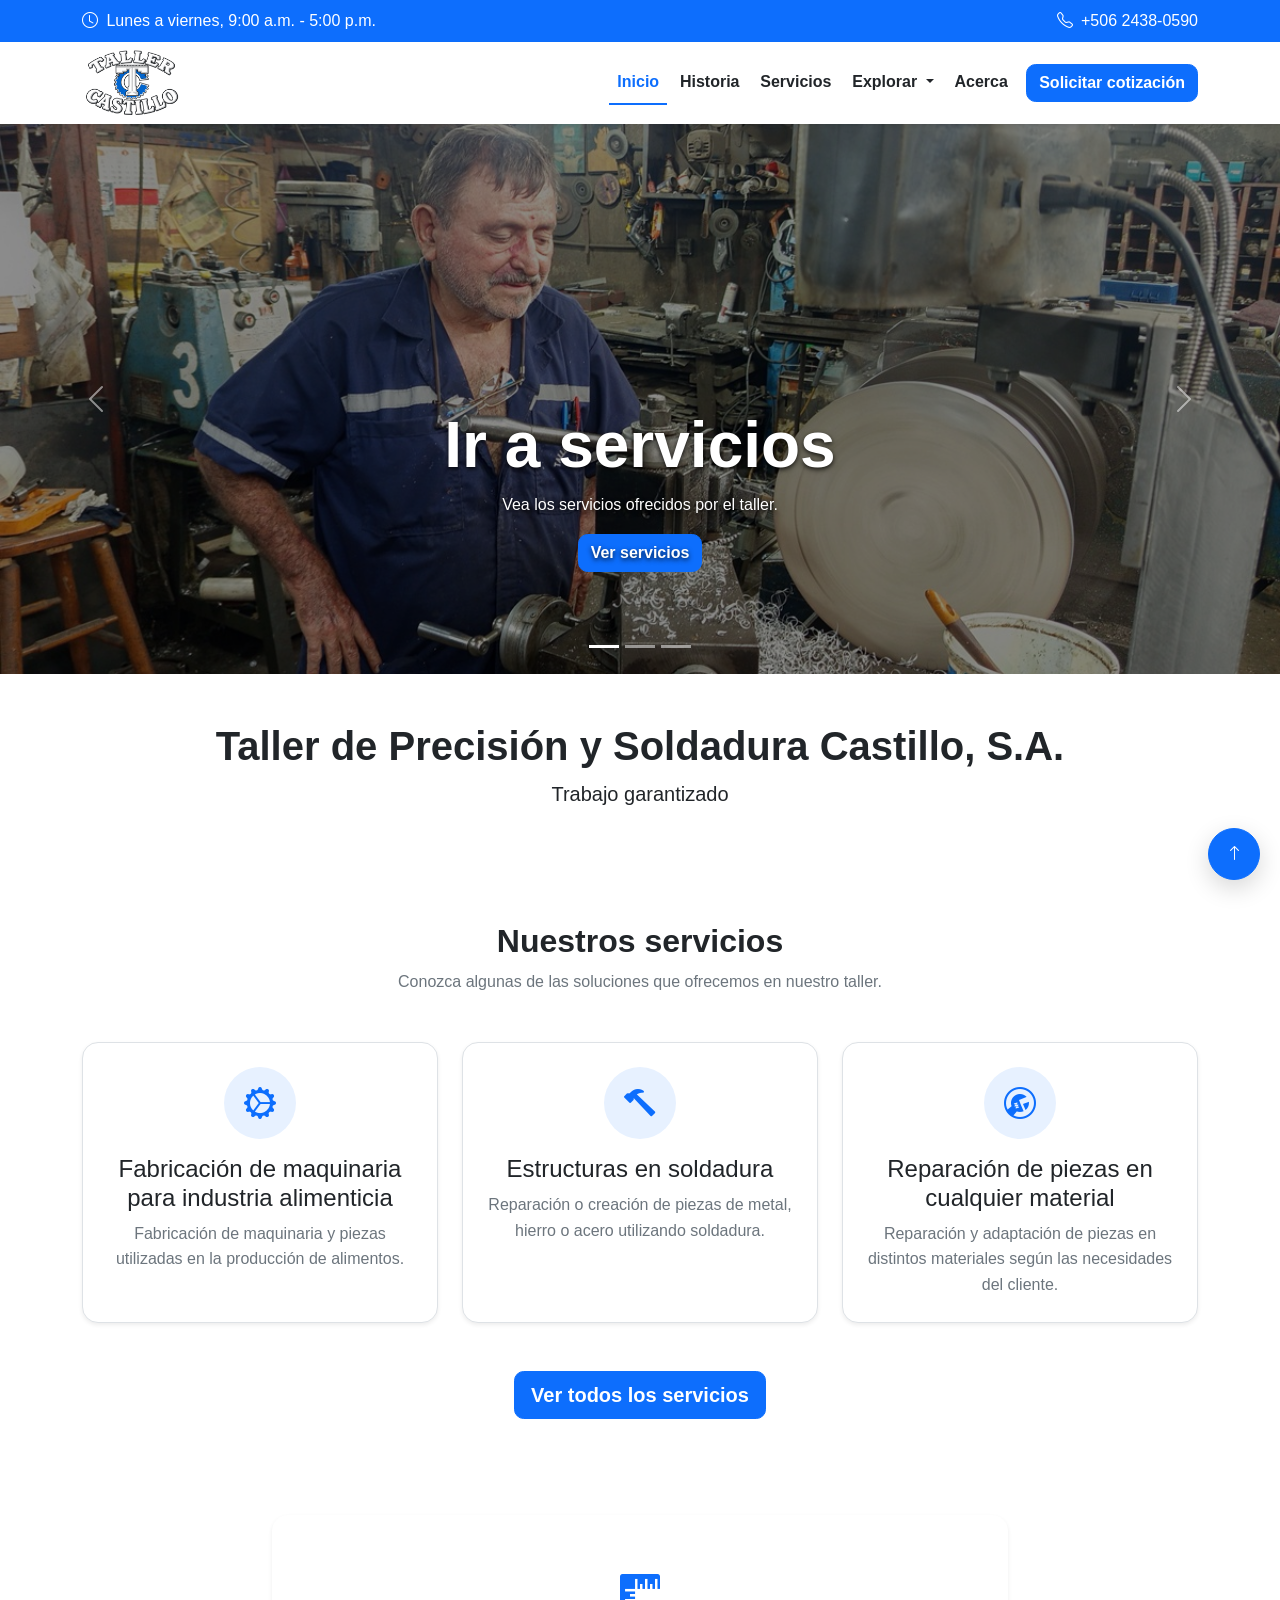
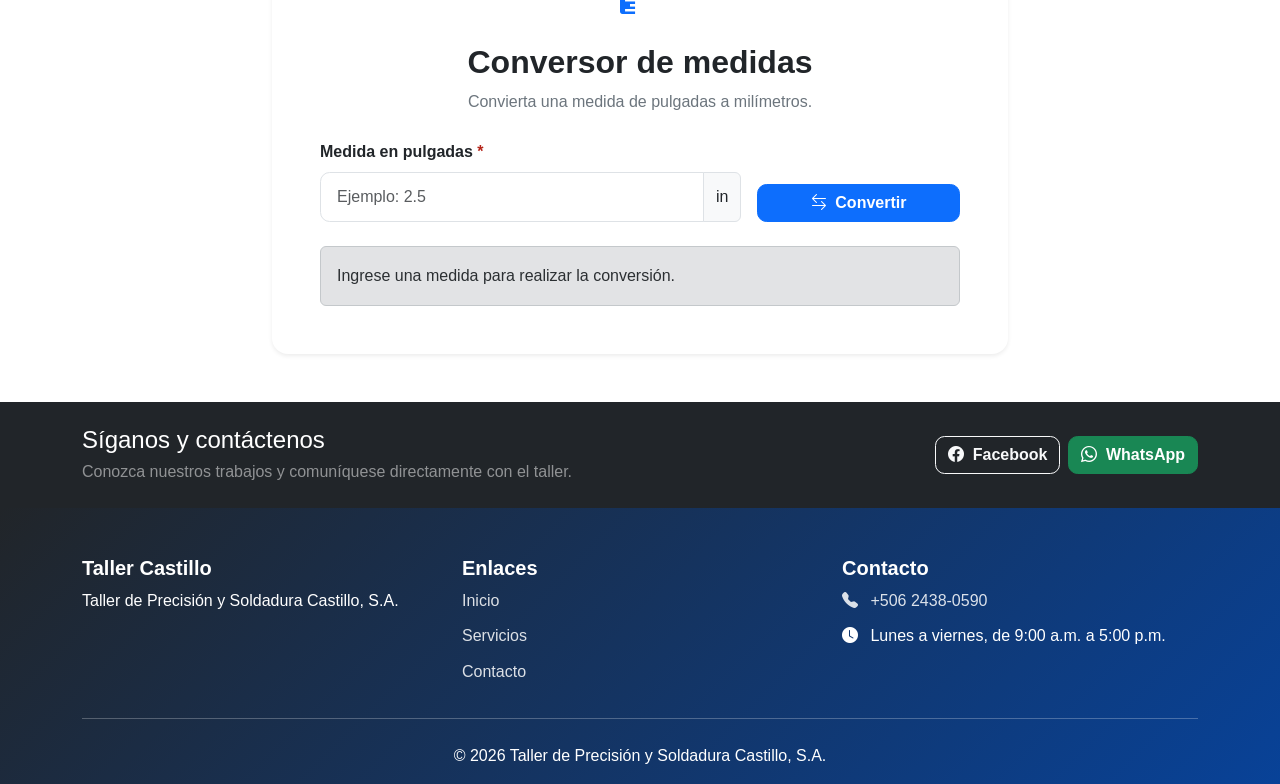
<file: index.html>
<!doctype html>
<html lang="es">

<head>
    <meta charset="UTF-8">

    <meta name="viewport" content="width=device-width, initial-scale=1.0">

    <meta name="description" content="Inicio del sitio web">

    <title>Inicio - Taller de Precisión y Soldadura Castillo, S.A.</title>

    <link href="https://cdn.jsdelivr.net/npm/bootstrap@5.3.8/dist/css/bootstrap.min.css" rel="stylesheet"
        integrity="sha384-sRIl4kxILFvY47J16cr9ZwB07vP4J8+LH7qKQnuqkuIAvNWLzeN8tE5YBujZqJLB" crossorigin="anonymous">

    <link href="https://cdn.jsdelivr.net/npm/bootstrap-icons@1.13.1/font/bootstrap-icons.min.css" rel="stylesheet">

    <link href="css/estilos.css" rel="stylesheet">
</head>

<body>

    <div class="bg-primary text-white py-2">
        <div class="container">
            <div class="d-flex flex-column flex-sm-row
                    justify-content-between align-items-sm-center gap-1">

                <span>
                    <i class="bi bi-clock me-1" aria-hidden="true"></i>

                    Lunes a viernes, 9:00 a.m. - 5:00 p.m.
                </span>

                <a href="tel:+50624380590" class="text-white text-decoration-none">

                    <i class="bi bi-telephone me-1" aria-hidden="true"></i>

                    +506 2438-0590
                </a>

            </div>
        </div>
    </div>

    <header class="sticky-top">

        <nav class="navbar navbar-expand-lg bg-white shadow-sm" aria-label="Navegación principal">

            <div class="container">

                <a class="navbar-brand py-0" href="index.html"
                    aria-label="Ir al inicio del Taller de Precisión y Soldadura Castillo, S.A.">

                    <img src="imagenes/logo-taller.png" alt="Taller de Precisión y Soldadura Castillo, S.A."
                        class="logo-taller">
                </a>

                <button class="navbar-toggler" type="button" data-bs-toggle="collapse" data-bs-target="#navbarPrincipal"
                    aria-controls="navbarPrincipal" aria-expanded="false" aria-label="Abrir menú de navegación">

                    <span class="navbar-toggler-icon"></span>
                </button>

                <div class="collapse navbar-collapse" id="navbarPrincipal">

                    <ul class="navbar-nav ms-auto align-items-lg-center">

                        <li class="nav-item">
                            <a class="nav-link active" href="index.html" aria-current="page">
                                Inicio
                            </a>
                        </li>

                        <li class="nav-item">
                            <a class="nav-link" href="historia.html">
                                Historia
                            </a>
                        </li>

                        <li class="nav-item">
                            <a class="nav-link" href="servicios.html">
                                Servicios
                            </a>
                        </li>

                        <li class="nav-item dropdown">

                            <a class="nav-link dropdown-toggle" href="#" role="button" data-bs-toggle="dropdown"
                                aria-expanded="false">
                                Explorar
                            </a>

                            <ul class="dropdown-menu">

                                <li>
                                    <a class="dropdown-item" href="galeria.html">
                                        Galería
                                    </a>
                                </li>

                                <li>
                                    <a class="dropdown-item" href="multimedia.html">
                                        Multimedia
                                    </a>
                                </li>

                                <li>
                                    <a class="dropdown-item" href="ubicacion.html">
                                        Ubicación
                                    </a>
                                </li>

                                <li>
                                    <hr class="dropdown-divider">
                                </li>

                                <li>
                                    <a class="dropdown-item" href="autor.html">
                                        Autor
                                    </a>
                                </li>

                            </ul>
                        </li>

                        <li class="nav-item">
                            <a class="nav-link" href="acerca.html">
                                Acerca
                            </a>
                        </li>

                        <li class="nav-item ms-lg-2 mt-2 mt-lg-0">
                            <a class="btn btn-primary" href="contacto.html">
                                Solicitar cotización
                            </a>
                        </li>
                    </ul>
                </div>
            </div>
        </nav>
    </header>



    <main>
        <section id="carruselPrincipal" class="carousel slide carousel-fade"
            aria-label="Servicios destacados del taller">
            <div class="carousel-indicators">
                <button type="button" data-bs-target="#carruselPrincipal" data-bs-slide-to="0" class="active"
                    aria-current="true" aria-label="Mostrar diapositiva 1"></button>

                <button type="button" data-bs-target="#carruselPrincipal" data-bs-slide-to="1"
                    aria-label="Mostrar diapositiva 2"></button>

                <button type="button" data-bs-target="#carruselPrincipal" data-bs-slide-to="2"
                    aria-label="Mostrar diapositiva 3"></button>
            </div>

            <div class="carousel-inner">
                <div class="carousel-item active">
                    <img src="imagenes/Carrusel1.jpg" class="d-block w-100 imagen-carrusel" alt="Trabajo en tornos">

                    <div class="carousel-caption d-block">
                        <h2>Ir a servicios</h2>
                        <p>
                            Vea los servicios ofrecidos por el taller.
                        </p>

                        <a href="servicios.html" class="btn btn-primary">
                            Ver servicios
                        </a>
                    </div>
                </div>

                <div class="carousel-item">
                    <img src="imagenes/Carrusel3.jpg" class="d-block w-100 imagen-carrusel" alt="Soldadura">

                    <div class="carousel-caption d-block">
                        <h2>Ir a galeria</h2>
                        <p>
                            Vea algunos ejemplos de los trabajos realizados por el taller.
                        </p>

                        <a href="galeria.html" class="btn btn-primary">
                            Ver trabajos
                        </a>
                    </div>
                </div>

                <div class="carousel-item">
                    <img src="imagenes/Carrusel2.jpg" class="d-block w-100 imagen-carrusel" alt="Trabajo en torno">

                    <div class="carousel-caption d-block">
                        <h2>Ir a cotización</h2>
                        <p>
                            Contactese con nosotros si requiere algun trabajo.
                        </p>

                        <a href="contacto.html" class="btn btn-primary">
                            Solicitar cotización
                        </a>
                    </div>
                </div>
            </div>

            <button class="carousel-control-prev" type="button" data-bs-target="#carruselPrincipal"
                data-bs-slide="prev">
                <span class="carousel-control-prev-icon" aria-hidden="true"></span>

                <span class="visually-hidden">Anterior</span>
            </button>

            <button class="carousel-control-next" type="button" data-bs-target="#carruselPrincipal"
                data-bs-slide="next">
                <span class="carousel-control-next-icon" aria-hidden="true"></span>

                <span class="visually-hidden">Siguiente</span>
            </button>
        </section>

        <section class="container py-5 text-center">
            <h1>Taller de Precisión y Soldadura Castillo, S.A.</h1>

            <p class="lead">
                Trabajo garantizado
            </p>
        </section>

        <section class="container py-5">
            <div class="text-center mb-5">
                <h2>Nuestros servicios</h2>

                <p class="text-secondary">
                    Conozca algunas de las soluciones que ofrecemos en nuestro taller.
                </p>
            </div>

            <div id="servicios-destacados" class="row g-4" aria-live="polite">

                <div class="col-12 text-center py-5">
                    <div class="spinner-border text-primary" role="status">

                        <span class="visually-hidden">
                            Cargando servicios destacados...
                        </span>
                    </div>

                    <p class="text-secondary mt-3 mb-0">
                        Cargando servicios destacados...
                    </p>
                </div>
            </div>

            <div class="text-center mt-5">
                <a href="servicios.html" class="btn btn-primary btn-lg">
                    Ver todos los servicios
                </a>
            </div>
        </section>

        <section class="py-5" aria-labelledby="titulo-conversor">

            <div class="container">
                <div class="row justify-content-center">
                    <div class="col-12 col-md-10 col-lg-8">
                        <article class="card tarjeta-informativa
                           border-0 shadow-sm">

                            <div class="card-body p-4 p-md-5">
                                <div class="text-center mb-4">
                                    <i class="bi bi-rulers fs-1 text-primary" aria-hidden="true">
                                    </i>

                                    <h2 id="titulo-conversor" class="mt-3">
                                        Conversor de medidas
                                    </h2>

                                    <p class="text-secondary mb-0">
                                        Convierta una medida de pulgadas
                                        a milímetros.
                                    </p>
                                </div>

                                <form id="formulario-conversor" novalidate>

                                    <div class="row g-3 align-items-end">
                                        <div class="col-12 col-md-8">
                                            <label for="valor-pulgadas" class="form-label required-label">
                                                Medida en pulgadas
                                            </label>

                                            <div class="input-group">
                                                <input type="number" id="valor-pulgadas" name="valorPulgadas"
                                                    class="form-control" min="0" step="any" placeholder="Ejemplo: 2.5"
                                                    inputmode="decimal" required>

                                                <span class="input-group-text">
                                                    in
                                                </span>
                                            </div>
                                        </div>

                                        <div class="col-12 col-md-4 d-grid">
                                            <button id="boton-convertir" type="submit" class="btn btn-primary">

                                                <i class="bi bi-arrow-left-right me-1" aria-hidden="true">
                                                </i>

                                                Convertir
                                            </button>
                                        </div>
                                    </div>

                                    <div id="resultado-conversion" class="alert alert-secondary mt-4 mb-0" role="status"
                                        aria-live="polite">

                                        Ingrese una medida para realizar
                                        la conversión.
                                    </div>
                                </form>
                            </div>
                        </article>
                    </div>
                </div>
            </div>
        </section>

        <section class="bg-dark text-white py-4" aria-labelledby="titulo-redes-sociales">
            <div class="container d-flex flex-column flex-lg-row
               justify-content-between align-items-center gap-3">
                <div class="text-center text-lg-start">
                    <h2 id="titulo-redes-sociales" class="h4 mb-1">
                        Síganos y contáctenos
                    </h2>

                    <p class="text-white-50 mb-0">
                        Conozca nuestros trabajos y comuníquese directamente
                        con el taller.
                    </p>
                </div>

                <nav class="d-flex flex-wrap justify-content-center gap-2" aria-label="Redes sociales del taller">
                    <a href="https://www.facebook.com/share/19bYevELuV/" class="btn btn-outline-light" target="_blank"
                        rel="noopener noreferrer" aria-label="Visitar Facebook del Taller Castillo">
                        <i class="bi bi-facebook me-1" aria-hidden="true"></i>

                        Facebook
                    </a>


                    <a href="https://wa.me/50688890590" class="btn btn-success" target="_blank"
                        rel="noopener noreferrer" aria-label="Contactar al Taller Castillo mediante WhatsApp">
                        <i class="bi bi-whatsapp me-1" aria-hidden="true"></i>

                        WhatsApp
                    </a>
                </nav>
            </div>
        </section>

    </main>

    <footer class="pie-pagina text-white pt-5 pb-3">
        <div class="container">
            <div class="row g-4">

                <div class="col-12 col-md-4">
                    <h2 class="h5">Taller Castillo</h2>

                    <p class="mb-0">
                        Taller de Precisión y Soldadura Castillo, S.A.
                    </p>
                </div>

                <div class="col-12 col-md-4">
                    <h2 class="h5">Enlaces</h2>

                    <ul class="list-unstyled lista-footer mb-0">
                        <li><a href="index.html">Inicio</a></li>
                        <li><a href="servicios.html">Servicios</a></li>
                        <li><a href="contacto.html">Contacto</a></li>
                    </ul>
                </div>

                <div class="col-12 col-md-4">
                    <h2 class="h5">Contacto</h2>

                    <ul class="list-unstyled lista-footer mb-0">
                        <li>
                            <a href="tel:+50624380590">
                                <i class="bi bi-telephone-fill me-2"></i>
                                +506 2438-0590
                            </a>
                        </li>

                        <li>
                            <i class="bi bi-clock-fill me-2"></i>
                            Lunes a viernes, de 9:00 a.m. a 5:00 p.m.
                        </li>
                    </ul>
                </div>
            </div>

            <hr class="borde-footer my-4">

            <p class="text-center mb-0">
                &copy;
                <span class="anio-actual">2026</span>
                Taller de Precisión y Soldadura Castillo, S.A.
            </p>
        </div>
    </footer>

    <script src="https://cdn.jsdelivr.net/npm/bootstrap@5.3.8/dist/js/bootstrap.bundle.min.js">
    </script>

    <script src="https://code.jquery.com/jquery-3.7.1.min.js"
        integrity="sha256-/JqT3SQfawRcv/BIHPThkBvs0OEvtFFmqPF/lYI/Cxo=" crossorigin="anonymous">
        </script>

    <script src="js/main.js"></script>

</body>

</html>
</file>
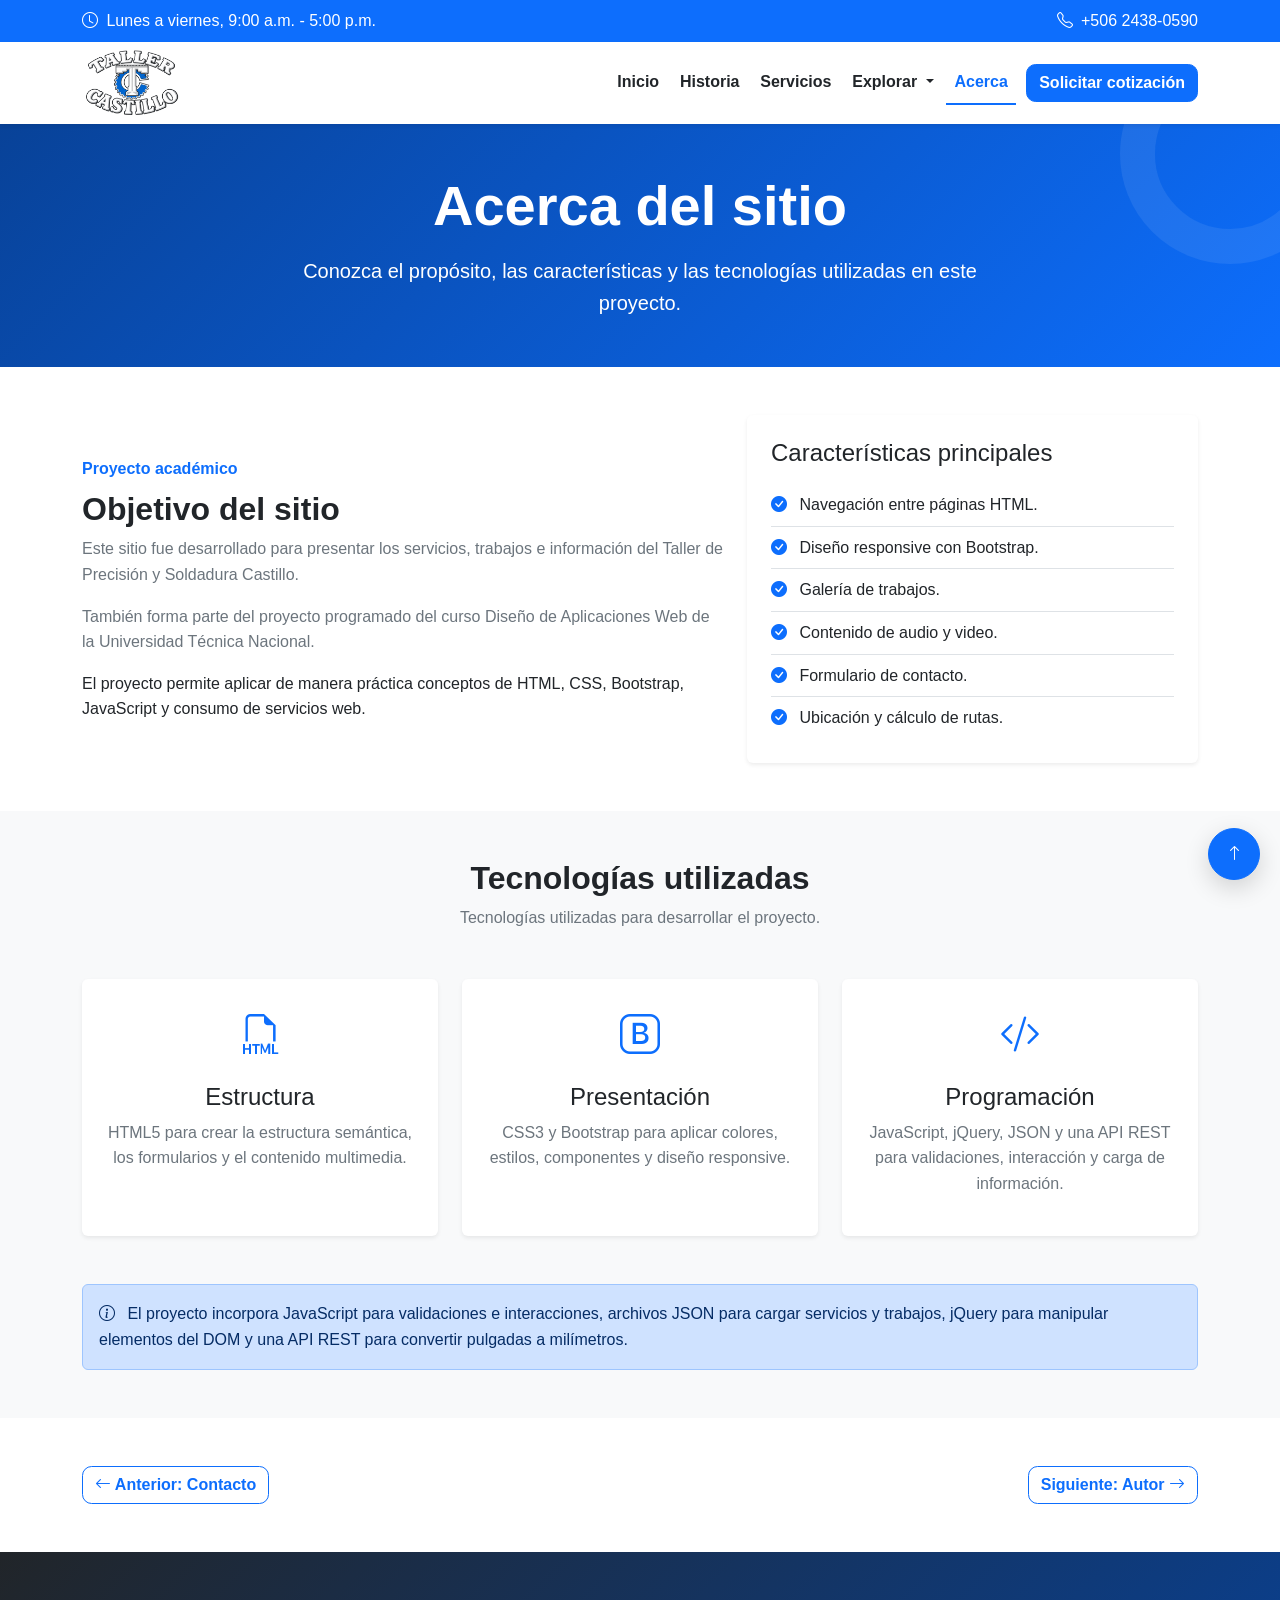
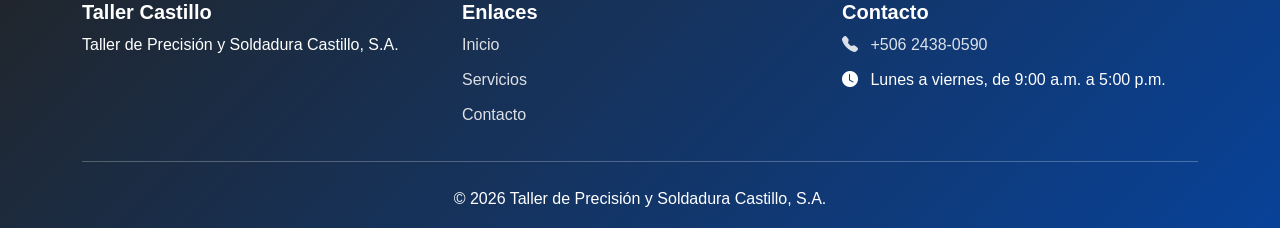
<file: acerca.html>
<!doctype html>
<html lang="es">

<head>
    <meta charset="UTF-8">

    <meta name="viewport" content="width=device-width, initial-scale=1.0">

    <meta name="description" content="Acerca del sitio web">

    <title>Acerca de - Taller de Precisión y Soldadura Castillo, S.A.</title>

    <link href="https://cdn.jsdelivr.net/npm/bootstrap@5.3.8/dist/css/bootstrap.min.css" rel="stylesheet"
        integrity="sha384-sRIl4kxILFvY47J16cr9ZwB07vP4J8+LH7qKQnuqkuIAvNWLzeN8tE5YBujZqJLB" crossorigin="anonymous">

    <link href="https://cdn.jsdelivr.net/npm/bootstrap-icons@1.13.1/font/bootstrap-icons.min.css" rel="stylesheet">

    <link href="css/estilos.css" rel="stylesheet">

</head>

<body>
    <div class="bg-primary text-white py-2">
        <div class="container">
            <div class="d-flex flex-column flex-sm-row
                    justify-content-between align-items-sm-center gap-1">

                <span>
                    <i class="bi bi-clock me-1" aria-hidden="true"></i>

                    Lunes a viernes, 9:00 a.m. - 5:00 p.m.
                </span>

                <a href="tel:+50624380590" class="text-white text-decoration-none">

                    <i class="bi bi-telephone me-1" aria-hidden="true"></i>

                    +506 2438-0590
                </a>

            </div>
        </div>
    </div>



    <header class="sticky-top">

        <nav class="navbar navbar-expand-lg bg-white shadow-sm" aria-label="Navegación principal">

            <div class="container">

                <a class="navbar-brand py-0" href="index.html"
                    aria-label="Ir al inicio del Taller de Precisión y Soldadura Castillo, S.A.">

                    <img src="imagenes/logo-taller.png" alt="Taller de Precisión y Soldadura Castillo, S.A."
                        class="logo-taller">
                </a>

                <button class="navbar-toggler" type="button" data-bs-toggle="collapse" data-bs-target="#navbarPrincipal"
                    aria-controls="navbarPrincipal" aria-expanded="false" aria-label="Abrir menú de navegación">

                    <span class="navbar-toggler-icon"></span>
                </button>

                <div class="collapse navbar-collapse" id="navbarPrincipal">

                    <ul class="navbar-nav ms-auto align-items-lg-center">

                        <li class="nav-item">
                            <a class="nav-link" href="index.html">
                                Inicio
                            </a>
                        </li>

                        <li class="nav-item">
                            <a class="nav-link" href="historia.html">
                                Historia
                            </a>
                        </li>

                        <li class="nav-item">
                            <a class="nav-link" href="servicios.html">
                                Servicios
                            </a>
                        </li>

                        <li class="nav-item dropdown">

                            <a class="nav-link dropdown-toggle" href="#" role="button" data-bs-toggle="dropdown"
                                aria-expanded="false">
                                Explorar
                            </a>

                            <ul class="dropdown-menu">

                                <li>
                                    <a class="dropdown-item" href="galeria.html">
                                        Galería
                                    </a>
                                </li>

                                <li>
                                    <a class="dropdown-item" href="multimedia.html">
                                        Multimedia
                                    </a>
                                </li>

                                <li>
                                    <a class="dropdown-item" href="ubicacion.html">
                                        Ubicación
                                    </a>
                                </li>

                                <li>
                                    <hr class="dropdown-divider">
                                </li>

                                <li>
                                    <a class="dropdown-item" href="autor.html">
                                        Autor
                                    </a>
                                </li>

                            </ul>
                        </li>

                        <li class="nav-item">
                            <a class="nav-link active" href="acerca.html" aria-current="page">
                                Acerca
                            </a>
                        </li>

                        <li class="nav-item ms-lg-2 mt-2 mt-lg-0">
                            <a class="btn btn-primary" href="contacto.html">
                                Solicitar cotización
                            </a>
                        </li>
                    </ul>
                </div>
            </div>
        </nav>
    </header>

    <main>
        <section class="encabezado-pagina text-white py-5">
            <div class="container text-center">
                <h1>Acerca del sitio</h1>

                <p class="lead mb-0">
                    Conozca el propósito, las características y las
                    tecnologías utilizadas en este proyecto.
                </p>
            </div>
        </section>

        <section class="container py-5">
            <div class="row align-items-center g-4">
                <div class="col-12 col-lg-7">
                    <span class="text-primary fw-bold">
                        Proyecto académico
                    </span>

                    <h2 class="mt-2">Objetivo del sitio</h2>

                    <p class="text-secondary">
                        Este sitio fue desarrollado para presentar los servicios,
                        trabajos e información del Taller de Precisión y Soldadura
                        Castillo.
                    </p>

                    <p class="text-secondary">
                        También forma parte del proyecto programado del curso
                        Diseño de Aplicaciones Web de la Universidad Técnica
                        Nacional.
                    </p>

                    <p class="mb-0">
                        El proyecto permite aplicar de manera práctica conceptos
                        de HTML, CSS, Bootstrap, JavaScript y consumo de servicios
                        web.
                    </p>
                </div>

                <div class="col-12 col-lg-5">
                    <article class="card border-0 shadow-sm">
                        <div class="card-body p-4">
                            <h2 class="h4 mb-3">
                                Características principales
                            </h2>

                            <ul class="list-group list-group-flush">
                                <li class="list-group-item px-0">
                                    <i class="bi bi-check-circle-fill
                                           text-primary me-2" aria-hidden="true"></i>

                                    Navegación entre páginas HTML.
                                </li>

                                <li class="list-group-item px-0">
                                    <i class="bi bi-check-circle-fill
                                           text-primary me-2" aria-hidden="true"></i>

                                    Diseño responsive con Bootstrap.
                                </li>

                                <li class="list-group-item px-0">
                                    <i class="bi bi-check-circle-fill
                                           text-primary me-2" aria-hidden="true"></i>

                                    Galería de trabajos.
                                </li>

                                <li class="list-group-item px-0">
                                    <i class="bi bi-check-circle-fill
                                           text-primary me-2" aria-hidden="true"></i>

                                    Contenido de audio y video.
                                </li>

                                <li class="list-group-item px-0">
                                    <i class="bi bi-check-circle-fill
                                           text-primary me-2" aria-hidden="true"></i>

                                    Formulario de contacto.
                                </li>

                                <li class="list-group-item px-0">
                                    <i class="bi bi-check-circle-fill
                                           text-primary me-2" aria-hidden="true"></i>

                                    Ubicación y cálculo de rutas.
                                </li>
                            </ul>
                        </div>
                    </article>
                </div>
            </div>
        </section>

        <section class="bg-light py-5" aria-labelledby="titulo-tecnologias">
            <div class="container">
                <div class="text-center mb-5">
                    <h2 id="titulo-tecnologias">
                        Tecnologías utilizadas
                    </h2>

                    <p class="text-secondary">
                        Tecnologías utilizadas para desarrollar el proyecto.
                    </p>
                </div>

                <div class="row g-4">
                    <div class="col-12 col-md-6 col-lg-4">
                        <article class="card h-100 border-0 shadow-sm text-center">
                            <div class="card-body p-4">
                                <i class="bi bi-filetype-html fs-1 text-primary" aria-hidden="true"></i>

                                <h3 class="h4 mt-3">Estructura</h3>

                                <p class="text-secondary">
                                    HTML5 para crear la estructura semántica,
                                    los formularios y el contenido multimedia.
                                </p>
                            </div>
                        </article>
                    </div>

                    <div class="col-12 col-md-6 col-lg-4">
                        <article class="card h-100 border-0 shadow-sm text-center">
                            <div class="card-body p-4">
                                <i class="bi bi-bootstrap fs-1 text-primary" aria-hidden="true"></i>

                                <h3 class="h4 mt-3">Presentación</h3>

                                <p class="text-secondary">
                                    CSS3 y Bootstrap para aplicar colores,
                                    estilos, componentes y diseño responsive.
                                </p>
                            </div>
                        </article>
                    </div>

                    <div class="col-12 col-md-6 col-lg-4">
                        <article class="card h-100 border-0 shadow-sm text-center">
                            <div class="card-body p-4">
                                <i class="bi bi-code-slash fs-1 text-primary" aria-hidden="true"></i>

                                <h3 class="h4 mt-3">Programación</h3>

                                <p class="text-secondary">
                                    JavaScript, jQuery, JSON y una API REST
                                    para validaciones, interacción y carga
                                    de información.
                                </p>
                            </div>
                        </article>
                    </div>
                </div>

                <div class="alert alert-primary mt-5 mb-0" role="note">
                    <i class="bi bi-info-circle me-2" aria-hidden="true"></i>

                    El proyecto incorpora JavaScript para validaciones e interacciones,
                    archivos JSON para cargar servicios y trabajos, jQuery para manipular
                    elementos del DOM y una API REST para convertir pulgadas a milímetros.
                </div>
            </div>
        </section>

        <nav class="container py-5 d-flex flex-column flex-sm-row
               justify-content-between gap-2" aria-label="Navegación entre páginas">
            <a href="contacto.html" class="btn btn-outline-primary">
                <i class="bi bi-arrow-left" aria-hidden="true"></i>
                Anterior: Contacto
            </a>

            <a href="autor.html" class="btn btn-outline-primary">
                Siguiente: Autor
                <i class="bi bi-arrow-right" aria-hidden="true"></i>
            </a>
        </nav>
    </main>

    <footer class="pie-pagina text-white pt-5 pb-3">
        <div class="container">
            <div class="row g-4">

                <div class="col-12 col-md-4">
                    <h2 class="h5">Taller Castillo</h2>

                    <p class="mb-0">
                        Taller de Precisión y Soldadura Castillo, S.A.
                    </p>
                </div>

                <div class="col-12 col-md-4">
                    <h2 class="h5">Enlaces</h2>

                    <ul class="list-unstyled lista-footer mb-0">
                        <li><a href="index.html">Inicio</a></li>
                        <li><a href="servicios.html">Servicios</a></li>
                        <li><a href="contacto.html">Contacto</a></li>
                    </ul>
                </div>

                <div class="col-12 col-md-4">
                    <h2 class="h5">Contacto</h2>

                    <ul class="list-unstyled lista-footer mb-0">
                        <li>
                            <a href="tel:+50624380590">
                                <i class="bi bi-telephone-fill me-2"></i>
                                +506 2438-0590
                            </a>
                        </li>

                        <li>
                            <i class="bi bi-clock-fill me-2"></i>
                            Lunes a viernes, de 9:00 a.m. a 5:00 p.m.
                        </li>
                    </ul>
                </div>
            </div>

            <hr class="borde-footer my-4">

            <p class="text-center mb-0">
                &copy;
                <span class="anio-actual">2026</span>
                Taller de Precisión y Soldadura Castillo, S.A.
            </p>
        </div>
    </footer>

    <script src="https://cdn.jsdelivr.net/npm/bootstrap@5.3.8/dist/js/bootstrap.bundle.min.js">
    </script>

    <script src="https://code.jquery.com/jquery-3.7.1.min.js"
        integrity="sha256-/JqT3SQfawRcv/BIHPThkBvs0OEvtFFmqPF/lYI/Cxo=" crossorigin="anonymous">
        </script>

    <script src="js/main.js"></script>

</body>

</html>
</file>
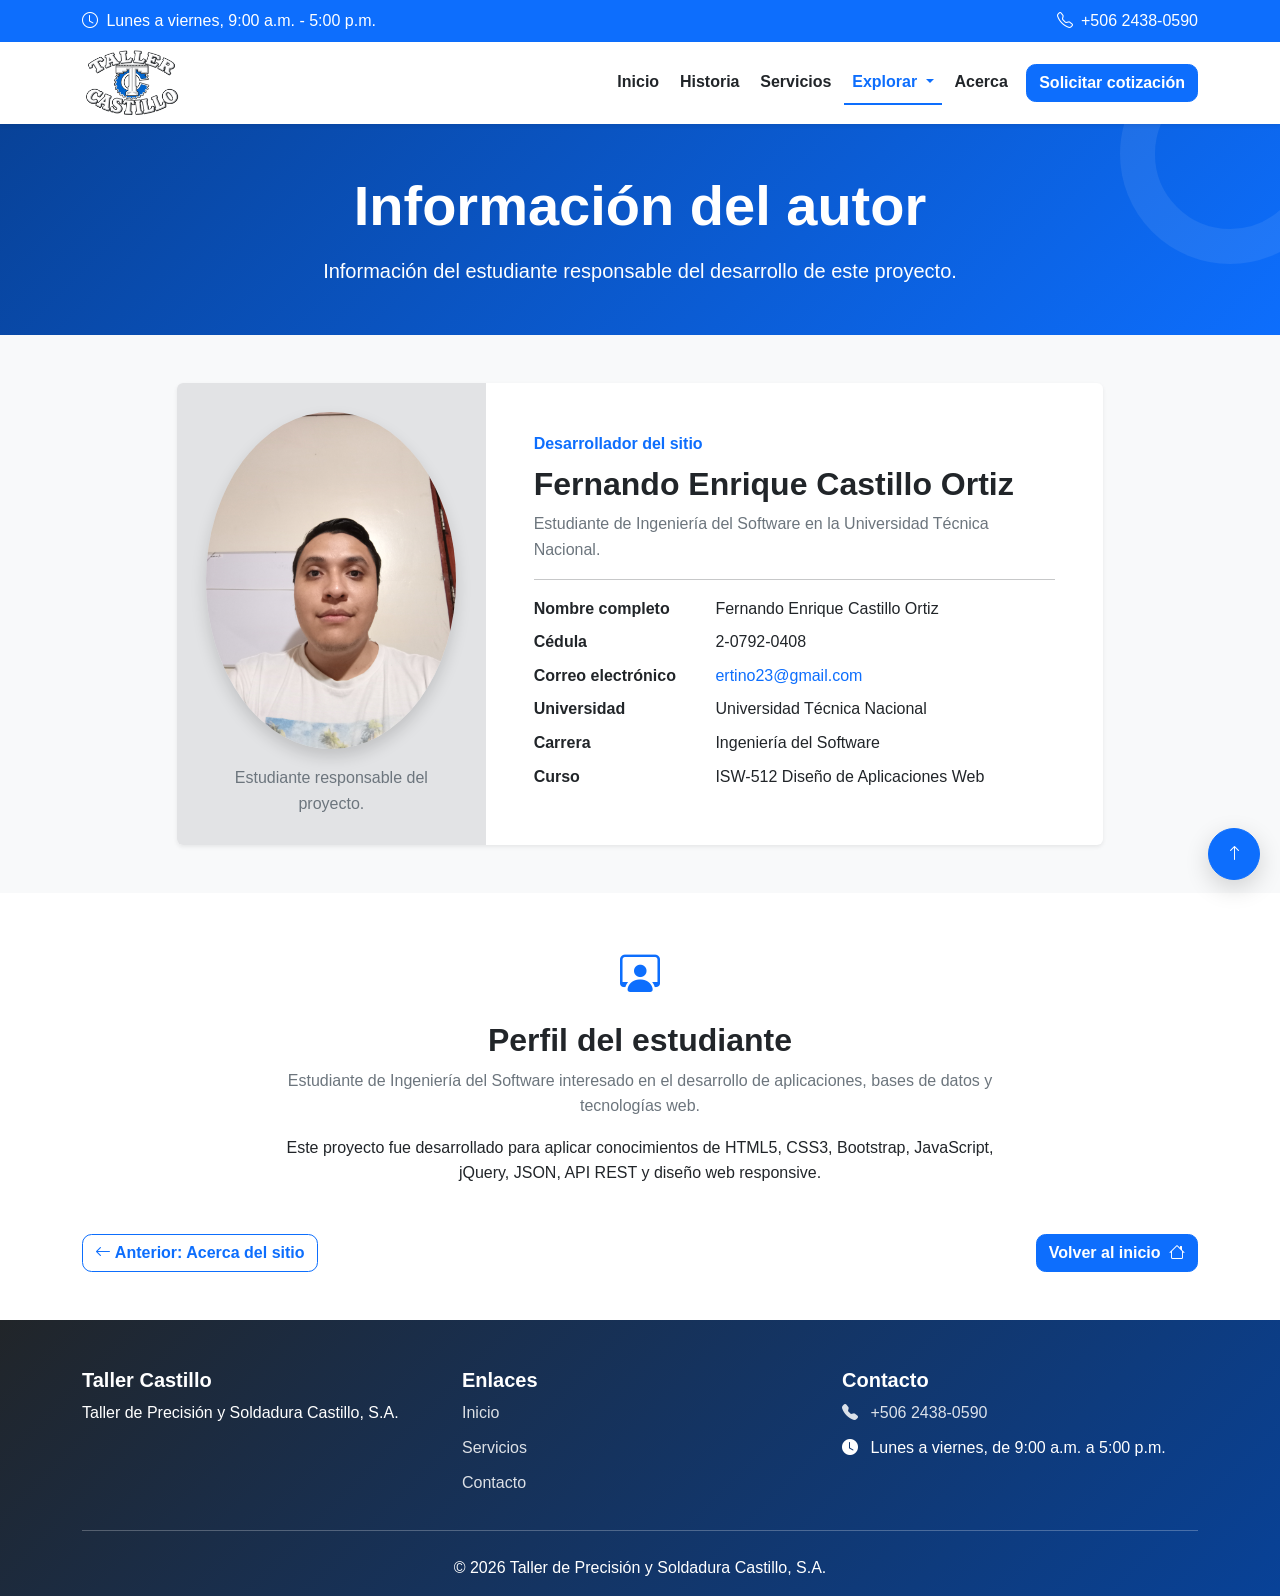
<file: autor.html>
<!doctype html>
<html lang="es">

<head>
    <meta charset="UTF-8">

    <meta name="viewport" content="width=device-width, initial-scale=1.0">

    <meta name="description" content="Acerca del autor del sitio web">

    <title>Autor - Taller de Precisión y Soldadura Castillo, S.A.</title>

    <link href="https://cdn.jsdelivr.net/npm/bootstrap@5.3.8/dist/css/bootstrap.min.css" rel="stylesheet"
        integrity="sha384-sRIl4kxILFvY47J16cr9ZwB07vP4J8+LH7qKQnuqkuIAvNWLzeN8tE5YBujZqJLB" crossorigin="anonymous">

    <link href="https://cdn.jsdelivr.net/npm/bootstrap-icons@1.13.1/font/bootstrap-icons.min.css" rel="stylesheet">

    <link href="css/estilos.css" rel="stylesheet">

</head>

<body>

    <div class="bg-primary text-white py-2">
        <div class="container">
            <div class="d-flex flex-column flex-sm-row
                    justify-content-between align-items-sm-center gap-1">

                <span>
                    <i class="bi bi-clock me-1" aria-hidden="true"></i>

                    Lunes a viernes, 9:00 a.m. - 5:00 p.m.
                </span>

                <a href="tel:+50624380590" class="text-white text-decoration-none">

                    <i class="bi bi-telephone me-1" aria-hidden="true"></i>

                    +506 2438-0590
                </a>

            </div>
        </div>
    </div>

    <header class="sticky-top">

        <nav class="navbar navbar-expand-lg bg-white shadow-sm" aria-label="Navegación principal">

            <div class="container">

                <a class="navbar-brand py-0" href="index.html"
                    aria-label="Ir al inicio del Taller de Precisión y Soldadura Castillo, S.A.">

                    <img src="imagenes/logo-taller.png" alt="Taller de Precisión y Soldadura Castillo, S.A."
                        class="logo-taller">
                </a>

                <button class="navbar-toggler" type="button" data-bs-toggle="collapse" data-bs-target="#navbarPrincipal"
                    aria-controls="navbarPrincipal" aria-expanded="false" aria-label="Abrir menú de navegación">

                    <span class="navbar-toggler-icon"></span>
                </button>

                <div class="collapse navbar-collapse" id="navbarPrincipal">

                    <ul class="navbar-nav ms-auto align-items-lg-center">

                        <li class="nav-item">
                            <a class="nav-link" href="index.html">
                                Inicio
                            </a>
                        </li>

                        <li class="nav-item">
                            <a class="nav-link" href="historia.html">
                                Historia
                            </a>
                        </li>

                        <li class="nav-item">
                            <a class="nav-link" href="servicios.html">
                                Servicios
                            </a>
                        </li>

                        <li class="nav-item dropdown">

                            <a class="nav-link dropdown-toggle active" href="#" role="button" data-bs-toggle="dropdown"
                                aria-expanded="false">
                                Explorar
                            </a>

                            <ul class="dropdown-menu">

                                <li>
                                    <a class="dropdown-item" href="galeria.html">
                                        Galería
                                    </a>
                                </li>

                                <li>
                                    <a class="dropdown-item" href="multimedia.html">
                                        Multimedia
                                    </a>
                                </li>

                                <li>
                                    <a class="dropdown-item" href="ubicacion.html">
                                        Ubicación
                                    </a>
                                </li>

                                <li>
                                    <hr class="dropdown-divider">
                                </li>

                                <li>
                                    <a class="dropdown-item active" href="autor.html" aria-current="page">
                                        Autor
                                    </a>
                                </li>


                            </ul>
                        </li>

                        <li class="nav-item">
                            <a class="nav-link" href="acerca.html">
                                Acerca
                            </a>
                        </li>

                        <li class="nav-item ms-lg-2 mt-2 mt-lg-0">
                            <a class="btn btn-primary" href="contacto.html">
                                Solicitar cotización
                            </a>
                        </li>
                    </ul>
                </div>
            </div>
        </nav>
    </header>

    <main>
        <section class="encabezado-pagina text-white py-5">
            <div class="container text-center">
                <h1>Información del autor</h1>

                <p class="lead mb-0">
                    Información del estudiante responsable del desarrollo
                    de este proyecto.
                </p>
            </div>
        </section>

        <section class="bg-light py-5">
            <div class="container">
                <div class="row justify-content-center">
                    <div class="col-12 col-lg-10">
                        <article class="card border-0 shadow-sm overflow-hidden">
                            <div class="row g-0">
                                <div class="col-12 col-md-4 bg-secondary-subtle
                                       d-flex align-items-center
                                       justify-content-center">
                                    <figure class="text-center p-4 mb-0">
                                        <img src="imagenes/perfil.jpg" class="img-fluid rounded-circle
                                               shadow mb-3" alt="Fotografía de Fernando Castillo" width="250"
                                            height="250">

                                        <figcaption class="text-secondary">
                                            Estudiante responsable del proyecto.
                                        </figcaption>
                                    </figure>
                                </div>

                                <div class="col-12 col-md-8">
                                    <div class="card-body p-4 p-md-5">
                                        <span class="text-primary fw-bold">
                                            Desarrollador del sitio
                                        </span>

                                        <h2 class="mt-2">
                                            Fernando Enrique Castillo Ortiz
                                        </h2>

                                        <p class="text-secondary">
                                            Estudiante de Ingeniería del Software
                                            en la Universidad Técnica Nacional.
                                        </p>

                                        <hr>

                                        <dl class="row mb-0">
                                            <dt class="col-sm-4">
                                                Nombre completo
                                            </dt>

                                            <dd class="col-sm-8">
                                                Fernando Enrique Castillo Ortiz
                                            </dd>

                                            <dt class="col-sm-4">
                                                Cédula
                                            </dt>

                                            <dd class="col-sm-8">
                                                2-0792-0408
                                            </dd>

                                            <dt class="col-sm-4">
                                                Correo electrónico
                                            </dt>

                                            <dd class="col-sm-8">
                                                <a href="mailto:ertino23@gmail.com" class="text-decoration-none">
                                                    ertino23@gmail.com
                                                </a>
                                            </dd>

                                            <dt class="col-sm-4">
                                                Universidad
                                            </dt>

                                            <dd class="col-sm-8">
                                                Universidad Técnica Nacional
                                            </dd>

                                            <dt class="col-sm-4">
                                                Carrera
                                            </dt>

                                            <dd class="col-sm-8">
                                                Ingeniería del Software
                                            </dd>

                                            <dt class="col-sm-4">
                                                Curso
                                            </dt>

                                            <dd class="col-sm-8">
                                                ISW-512 Diseño de Aplicaciones Web
                                            </dd>
                                        </dl>
                                    </div>
                                </div>
                            </div>
                        </article>
                    </div>
                </div>
            </div>
        </section>

        <section class="container py-5" aria-labelledby="titulo-perfil">
            <div class="row justify-content-center">
                <div class="col-12 col-lg-8 text-center">
                    <i class="bi bi-person-workspace fs-1 text-primary" aria-hidden="true"></i>

                    <h2 id="titulo-perfil" class="mt-3">
                        Perfil del estudiante
                    </h2>

                    <p class="text-secondary">
                        Estudiante de Ingeniería del Software interesado en
                        el desarrollo de aplicaciones, bases de datos y
                        tecnologías web.
                    </p>

                    <p class="mb-0">
                        Este proyecto fue desarrollado para aplicar conocimientos
                        de HTML5, CSS3, Bootstrap, JavaScript, jQuery, JSON,
                        API REST y diseño web responsive.
                    </p>
                </div>
            </div>
        </section>

        <nav class="container pb-5 d-flex flex-column flex-sm-row
               justify-content-between gap-2" aria-label="Navegación entre páginas">
            <a href="acerca.html" class="btn btn-outline-primary">
                <i class="bi bi-arrow-left" aria-hidden="true"></i>
                Anterior: Acerca del sitio
            </a>

            <a href="index.html" class="btn btn-primary">
                Volver al inicio
                <i class="bi bi-house ms-1" aria-hidden="true"></i>
            </a>
        </nav>
    </main>

    <footer class="pie-pagina text-white pt-5 pb-3">
        <div class="container">
            <div class="row g-4">

                <div class="col-12 col-md-4">
                    <h2 class="h5">Taller Castillo</h2>

                    <p class="mb-0">
                        Taller de Precisión y Soldadura Castillo, S.A.
                    </p>
                </div>

                <div class="col-12 col-md-4">
                    <h2 class="h5">Enlaces</h2>

                    <ul class="list-unstyled lista-footer mb-0">
                        <li><a href="index.html">Inicio</a></li>
                        <li><a href="servicios.html">Servicios</a></li>
                        <li><a href="contacto.html">Contacto</a></li>
                    </ul>
                </div>

                <div class="col-12 col-md-4">
                    <h2 class="h5">Contacto</h2>

                    <ul class="list-unstyled lista-footer mb-0">
                        <li>
                            <a href="tel:+50624380590">
                                <i class="bi bi-telephone-fill me-2"></i>
                                +506 2438-0590
                            </a>
                        </li>

                        <li>
                            <i class="bi bi-clock-fill me-2"></i>
                            Lunes a viernes, de 9:00 a.m. a 5:00 p.m.
                        </li>
                    </ul>
                </div>
            </div>

            <hr class="borde-footer my-4">

            <p class="text-center mb-0">
                &copy;
                <span class="anio-actual">2026</span>
                Taller de Precisión y Soldadura Castillo, S.A.
            </p>
        </div>
    </footer>

    <script src="https://cdn.jsdelivr.net/npm/bootstrap@5.3.8/dist/js/bootstrap.bundle.min.js">
    </script>

    <script src="https://code.jquery.com/jquery-3.7.1.min.js"
        integrity="sha256-/JqT3SQfawRcv/BIHPThkBvs0OEvtFFmqPF/lYI/Cxo=" crossorigin="anonymous">
        </script>

    <script src="js/main.js"></script>

</body>

</html>
</file>
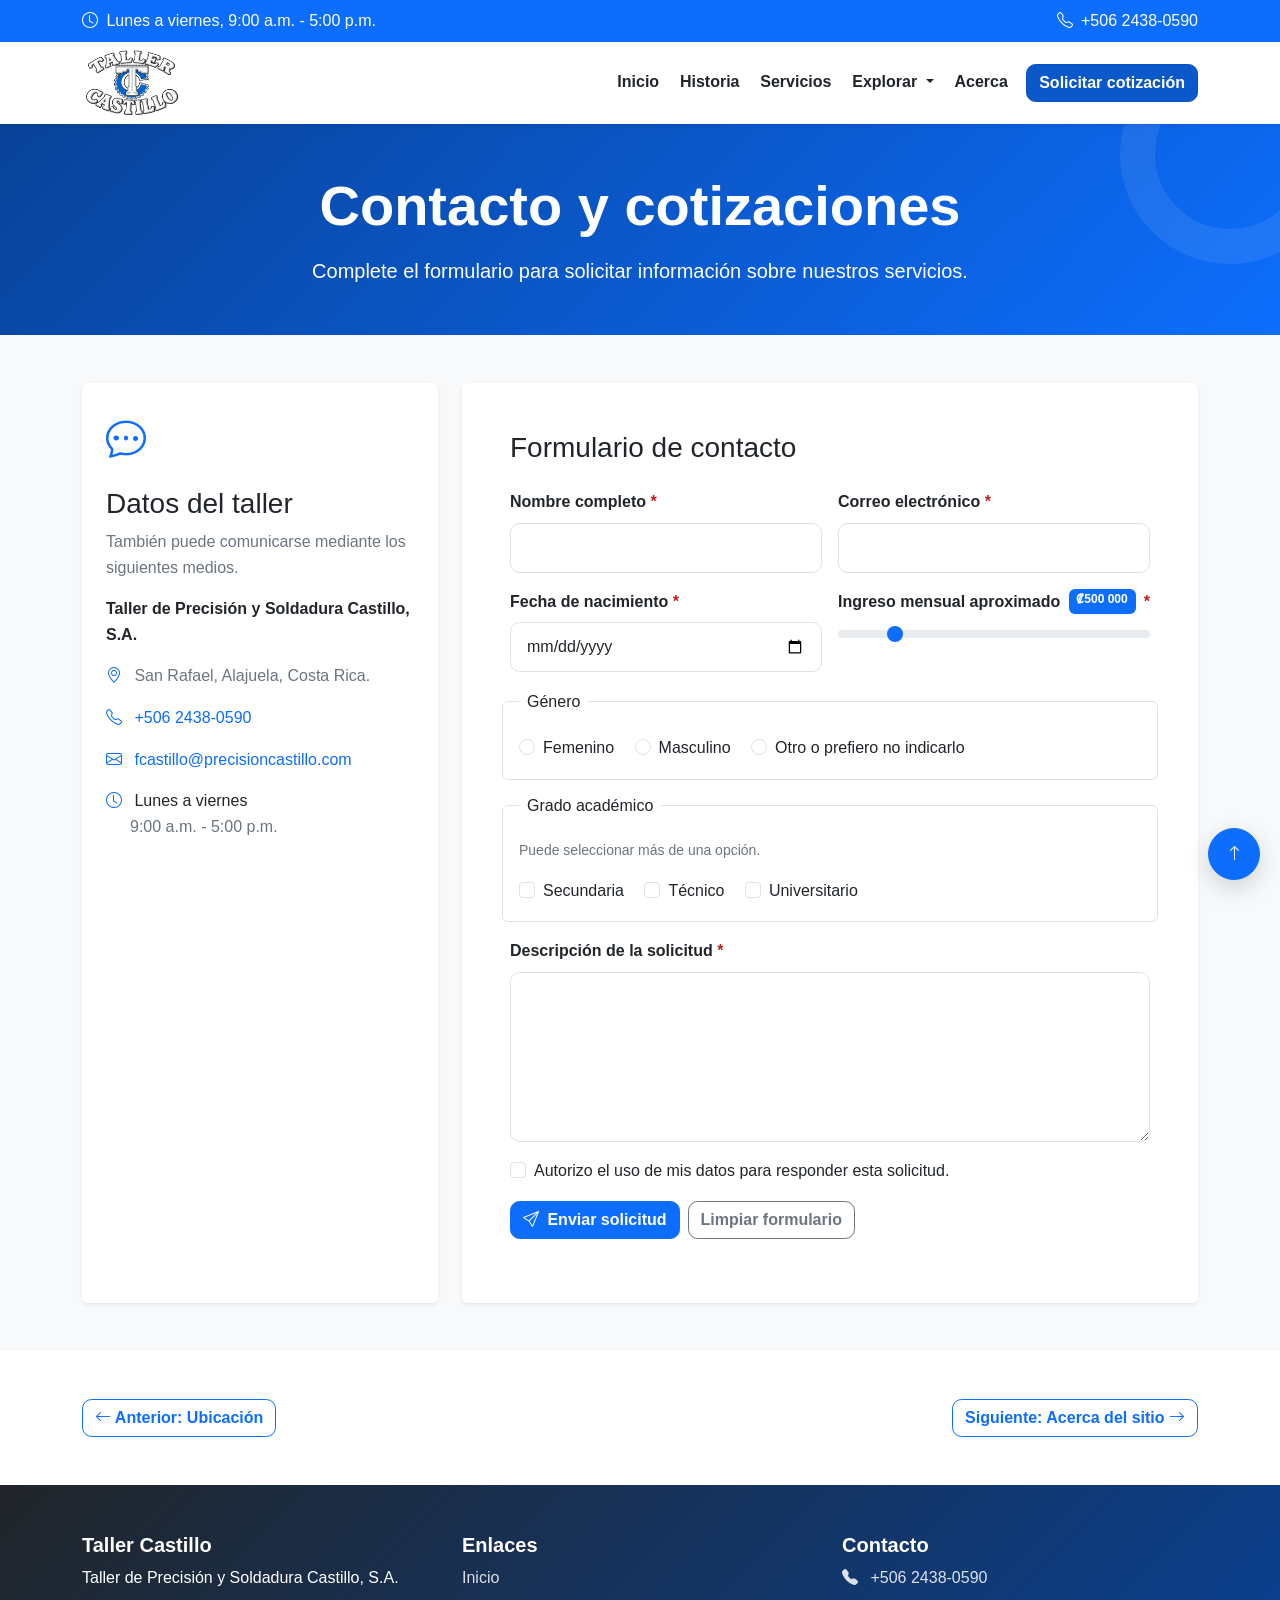
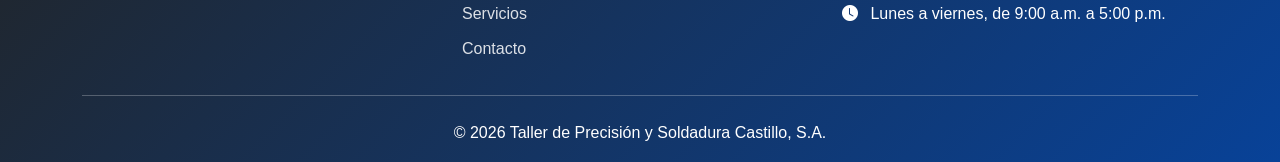
<file: contacto.html>
<!doctype html>
<html lang="es">

<head>
    <meta charset="UTF-8">

    <meta name="viewport" content="width=device-width, initial-scale=1.0">

    <meta name="description" content="Contactos del taller">

    <title>Contactos - Taller de Precisión y Soldadura Castillo, S.A.</title>

    <link href="https://cdn.jsdelivr.net/npm/bootstrap@5.3.8/dist/css/bootstrap.min.css" rel="stylesheet"
        integrity="sha384-sRIl4kxILFvY47J16cr9ZwB07vP4J8+LH7qKQnuqkuIAvNWLzeN8tE5YBujZqJLB" crossorigin="anonymous">

    <link href="https://cdn.jsdelivr.net/npm/bootstrap-icons@1.13.1/font/bootstrap-icons.min.css" rel="stylesheet">

    <link href="css/estilos.css" rel="stylesheet">
</head>

<body>


    <div class="bg-primary text-white py-2">
        <div class="container">
            <div class="d-flex flex-column flex-sm-row
                    justify-content-between align-items-sm-center gap-1">

                <span>
                    <i class="bi bi-clock me-1" aria-hidden="true"></i>

                    Lunes a viernes, 9:00 a.m. - 5:00 p.m.
                </span>

                <a href="tel:+50624380590" class="text-white text-decoration-none">

                    <i class="bi bi-telephone me-1" aria-hidden="true"></i>

                    +506 2438-0590
                </a>

            </div>
        </div>
    </div>

    <header class="sticky-top">

        <nav class="navbar navbar-expand-lg bg-white shadow-sm" aria-label="Navegación principal">

            <div class="container">

                <a class="navbar-brand py-0" href="index.html"
                    aria-label="Ir al inicio del Taller de Precisión y Soldadura Castillo, S.A.">

                    <img src="imagenes/logo-taller.png" alt="Taller de Precisión y Soldadura Castillo, S.A."
                        class="logo-taller">
                </a>

                <button class="navbar-toggler" type="button" data-bs-toggle="collapse" data-bs-target="#navbarPrincipal"
                    aria-controls="navbarPrincipal" aria-expanded="false" aria-label="Abrir menú de navegación">

                    <span class="navbar-toggler-icon"></span>
                </button>

                <div class="collapse navbar-collapse" id="navbarPrincipal">

                    <ul class="navbar-nav ms-auto align-items-lg-center">

                        <li class="nav-item">
                            <a class="nav-link" href="index.html">
                                Inicio
                            </a>
                        </li>

                        <li class="nav-item">
                            <a class="nav-link" href="historia.html">
                                Historia
                            </a>
                        </li>

                        <li class="nav-item">
                            <a class="nav-link" href="servicios.html">
                                Servicios
                            </a>
                        </li>

                        <li class="nav-item dropdown">

                            <a class="nav-link dropdown-toggle" href="#" role="button" data-bs-toggle="dropdown"
                                aria-expanded="false">
                                Explorar
                            </a>

                            <ul class="dropdown-menu">

                                <li>
                                    <a class="dropdown-item" href="galeria.html">
                                        Galería
                                    </a>
                                </li>

                                <li>
                                    <a class="dropdown-item" href="multimedia.html">
                                        Multimedia
                                    </a>
                                </li>

                                <li>
                                    <a class="dropdown-item" href="ubicacion.html">
                                        Ubicación
                                    </a>
                                </li>

                                <li>
                                    <hr class="dropdown-divider">
                                </li>

                                <li>
                                    <a class="dropdown-item" href="autor.html">
                                        Autor
                                    </a>
                                </li>

                            </ul>
                        </li>

                        <li class="nav-item">
                            <a class="nav-link" href="acerca.html">
                                Acerca
                            </a>
                        </li>

                        <li class="nav-item ms-lg-2 mt-2 mt-lg-0">
                            <a class="btn btn-primary active" href="contacto.html" aria-current="page">
                                Solicitar cotización
                            </a>
                        </li>
                    </ul>
                </div>
            </div>
        </nav>
    </header>

    <main>
        <section class="encabezado-pagina text-white py-5">
            <div class="container text-center">
                <h1>Contacto y cotizaciones</h1>

                <p class="lead mb-0">
                    Complete el formulario para solicitar información
                    sobre nuestros servicios.
                </p>
            </div>
        </section>

        <section class="bg-light py-5">
            <div class="container">
                <div class="row g-4">
                    <div class="col-12 col-lg-4">
                        <article class="card h-100 border-0 shadow-sm">
                            <div class="card-body p-4">
                                <i class="bi bi-chat-dots fs-1 text-primary" aria-hidden="true"></i>

                                <h2 class="h3 mt-3">
                                    Datos del taller
                                </h2>

                                <p class="text-secondary">
                                    También puede comunicarse mediante los
                                    siguientes medios.
                                </p>

                                <address class="mb-0">
                                    <p class="fw-bold">
                                        Taller de Precisión y Soldadura Castillo, S.A.
                                    </p>

                                    <p class="text-secondary">
                                        <i class="bi bi-geo-alt text-primary me-2" aria-hidden="true"></i>

                                        San Rafael, Alajuela, Costa Rica.
                                    </p>

                                    <p>
                                        <a href="tel:+50624380590" class="text-decoration-none">
                                            <i class="bi bi-telephone me-2" aria-hidden="true"></i>

                                            +506 2438-0590
                                        </a>
                                    </p>

                                    <p>
                                        <a href="mailto:fcastillo@precisioncastillo.com" class="text-decoration-none">
                                            <i class="bi bi-envelope me-2" aria-hidden="true"></i>
                                            fcastillo@precisioncastillo.com
                                        </a>
                                    </p>

                                    <p class="mb-0">
                                        <i class="bi bi-clock text-primary me-2" aria-hidden="true"></i>

                                        Lunes a viernes<br>

                                        <span class="ms-4 text-secondary">
                                            9:00 a.m. - 5:00 p.m.
                                        </span>
                                    </p>
                                </address>
                            </div>
                        </article>
                    </div>

                    <div class="col-12 col-lg-8">
                        <section class="card border-0 shadow-sm">
                            <div class="card-body p-4 p-md-5">
                                <h2 class="h3 mb-4">
                                    Formulario de contacto
                                </h2>
                                <form id="formulario-contacto" novalidate>
                                    <div class="row g-3">
                                        <div class="col-12 col-md-6">
                                            <label for="nombre-completo" class="form-label required-label">
                                                Nombre completo
                                            </label>

                                            <input type="text" id="nombre-completo" name="nombreCompleto"
                                                class="form-control" minlength="5" autocomplete="name" required>
                                        </div>

                                        <div class="col-12 col-md-6">
                                            <label for="correo-electronico" class="form-label required-label">
                                                Correo electrónico
                                            </label>

                                            <input type="email" id="correo-electronico" name="correoElectronico"
                                                class="form-control" autocomplete="email" required>
                                        </div>

                                        <div class="col-12 col-md-6">
                                            <label for="fecha-nacimiento" class="form-label required-label">
                                                Fecha de nacimiento
                                            </label>

                                            <input type="date" id="fecha-nacimiento" name="fechaNacimiento"
                                                class="form-control" required>

                                            <input type="hidden" id="edad" name="edad">

                                            <p id="resultado-edad" class="form-text mb-0" aria-live="polite">
                                            </p>

                                        </div>

                                        <div class="col-12 col-md-6">
                                            <label for="ingreso" class="form-label required-label
                                                   d-flex justify-content-between">
                                                <span>Ingreso mensual aproximado</span>

                                                <output id="valor-ingreso" for="ingreso" class="badge text-bg-primary">
                                                    ₡500 000
                                                </output>
                                            </label>

                                            <input type="range" id="ingreso" name="ingreso" class="form-range" min="0"
                                                max="3000000" step="50000" value="500000">
                                        </div>

                                        <fieldset class="col-12 border rounded p-3">
                                            <legend class="float-none w-auto px-2 h6">
                                                Género
                                            </legend>

                                            <div class="form-check
                                                   form-check-inline">
                                                <input type="radio" id="genero-femenino" name="genero" value="Femenino"
                                                    class="form-check-input" required>

                                                <label for="genero-femenino" class="form-check-label">
                                                    Femenino
                                                </label>
                                            </div>

                                            <div class="form-check
                                                   form-check-inline">
                                                <input type="radio" id="genero-masculino" name="genero"
                                                    value="Masculino" class="form-check-input">

                                                <label for="genero-masculino" class="form-check-label">
                                                    Masculino
                                                </label>
                                            </div>

                                            <div class="form-check
                                                   form-check-inline">
                                                <input type="radio" id="genero-otro" name="genero" value="Otro"
                                                    class="form-check-input">

                                                <label for="genero-otro" class="form-check-label">
                                                    Otro o prefiero no indicarlo
                                                </label>
                                            </div>
                                        </fieldset>

                                        <fieldset class="col-12 border rounded p-3">
                                            <legend class="float-none w-auto px-2 h6">
                                                Grado académico
                                            </legend>

                                            <p class="small text-secondary">
                                                Puede seleccionar más de una opción.
                                            </p>

                                            <div class="form-check
                                                   form-check-inline">
                                                <input type="checkbox" id="grado-secundaria" name="gradoAcademico"
                                                    value="Secundaria" class="form-check-input">

                                                <label for="grado-secundaria" class="form-check-label">
                                                    Secundaria
                                                </label>
                                            </div>

                                            <div class="form-check
                                                   form-check-inline">
                                                <input type="checkbox" id="grado-tecnico" name="gradoAcademico"
                                                    value="Técnico" class="form-check-input">

                                                <label for="grado-tecnico" class="form-check-label">
                                                    Técnico
                                                </label>
                                            </div>

                                            <div class="form-check
                                                   form-check-inline">
                                                <input type="checkbox" id="grado-universitario" name="gradoAcademico"
                                                    value="Universitario" class="form-check-input">

                                                <label for="grado-universitario" class="form-check-label">
                                                    Universitario
                                                </label>
                                            </div>
                                        </fieldset>

                                        <div class="col-12">
                                            <label for="mensaje" class="form-label required-label">
                                                Descripción de la solicitud
                                            </label>

                                            <textarea id="mensaje" name="mensaje" class="form-control" rows="6"
                                                minlength="15" required></textarea>
                                        </div>

                                        <div class="col-12">
                                            <div class="form-check">
                                                <input type="checkbox" id="autorizacion" name="autorizacion"
                                                    value="Aceptada" class="form-check-input" required>

                                                <label for="autorizacion" class="form-check-label">
                                                    Autorizo el uso de mis datos
                                                    para responder esta solicitud.
                                                </label>
                                            </div>
                                        </div>

                                        <div class="col-12 d-flex flex-column
                                               flex-sm-row gap-2">
                                            <button type="submit" class="btn btn-primary">
                                                <i class="bi bi-send me-1" aria-hidden="true"></i>

                                                Enviar solicitud
                                            </button>

                                            <button type="reset" class="btn btn-outline-secondary">
                                                Limpiar formulario
                                            </button>
                                        </div>

                                        <div class="col-12">
                                            <div id="estado-formulario" class="alert d-none mb-0" role="status"
                                                aria-live="polite">
                                            </div>
                                        </div>
                                    </div>
                                </form>
                            </div>
                        </section>
                    </div>
                </div>
            </div>
        </section>

        <nav class="container py-5 d-flex flex-column flex-sm-row
               justify-content-between gap-2" aria-label="Navegación entre páginas">
            <a href="ubicacion.html" class="btn btn-outline-primary">
                <i class="bi bi-arrow-left" aria-hidden="true"></i>
                Anterior: Ubicación
            </a>

            <a href="acerca.html" class="btn btn-outline-primary">
                Siguiente: Acerca del sitio
                <i class="bi bi-arrow-right" aria-hidden="true"></i>
            </a>
        </nav>
    </main>

    <footer class="pie-pagina text-white pt-5 pb-3">
        <div class="container">
            <div class="row g-4">

                <div class="col-12 col-md-4">
                    <h2 class="h5">Taller Castillo</h2>

                    <p class="mb-0">
                        Taller de Precisión y Soldadura Castillo, S.A.
                    </p>
                </div>

                <div class="col-12 col-md-4">
                    <h2 class="h5">Enlaces</h2>

                    <ul class="list-unstyled lista-footer mb-0">
                        <li><a href="index.html">Inicio</a></li>
                        <li><a href="servicios.html">Servicios</a></li>
                        <li><a href="contacto.html">Contacto</a></li>
                    </ul>
                </div>

                <div class="col-12 col-md-4">
                    <h2 class="h5">Contacto</h2>

                    <ul class="list-unstyled lista-footer mb-0">
                        <li>
                            <a href="tel:+50624380590">
                                <i class="bi bi-telephone-fill me-2"></i>
                                +506 2438-0590
                            </a>
                        </li>

                        <li>
                            <i class="bi bi-clock-fill me-2"></i>
                            Lunes a viernes, de 9:00 a.m. a 5:00 p.m.
                        </li>
                    </ul>
                </div>
            </div>

            <hr class="borde-footer my-4">

            <p class="text-center mb-0">
                &copy;
                <span class="anio-actual">2026</span>
                Taller de Precisión y Soldadura Castillo, S.A.
            </p>
        </div>
    </footer>

    <script src="https://cdn.jsdelivr.net/npm/bootstrap@5.3.8/dist/js/bootstrap.bundle.min.js">
    </script>

    <script src="https://code.jquery.com/jquery-3.7.1.min.js"
        integrity="sha256-/JqT3SQfawRcv/BIHPThkBvs0OEvtFFmqPF/lYI/Cxo=" crossorigin="anonymous">
        </script>

    <script src="js/main.js"></script>

</body>

</html>
</file>
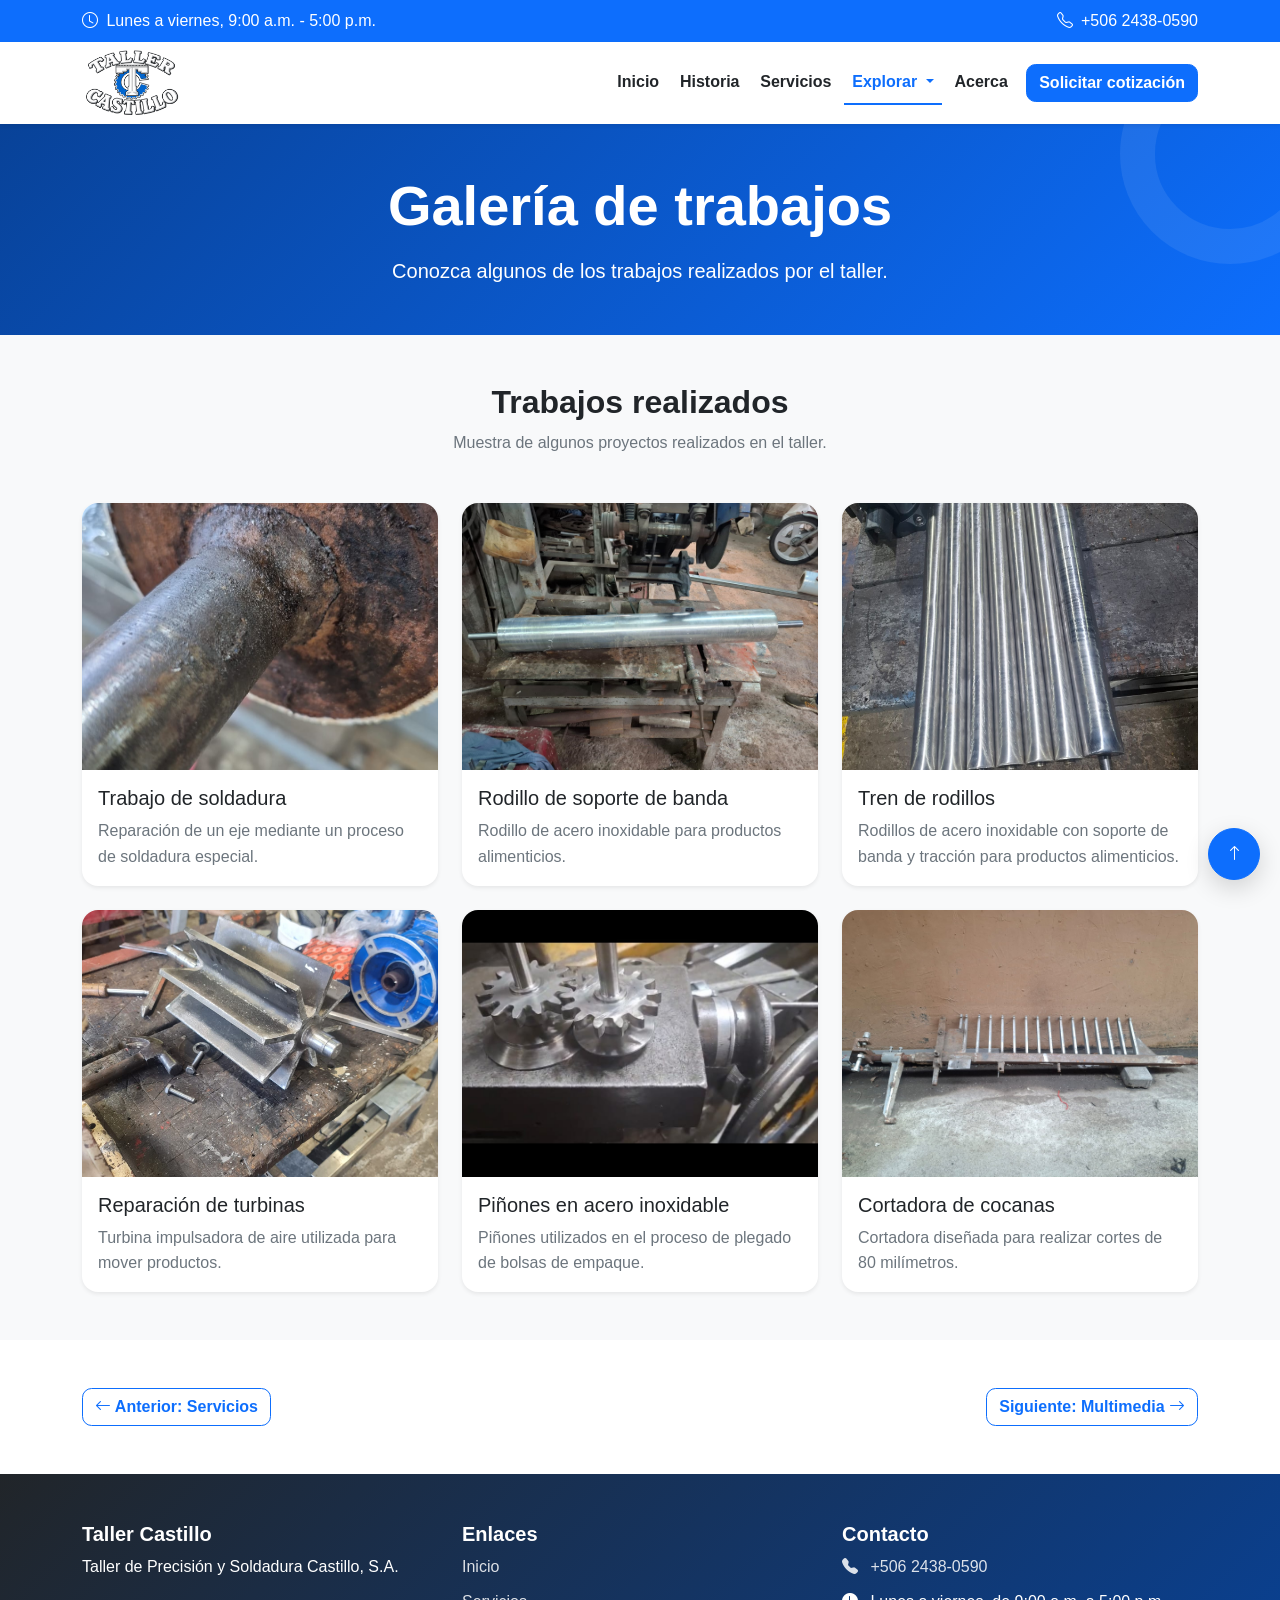
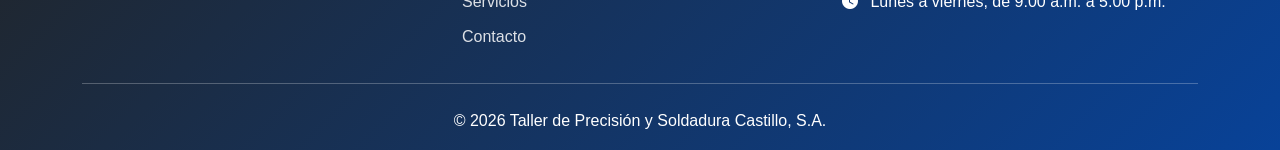
<file: galeria.html>
<!doctype html>
<html lang="es">

<head>
    <meta charset="UTF-8">

    <meta name="viewport" content="width=device-width, initial-scale=1.0">

    <meta name="description" content="Galeria del taller">

    <title>Galería - Taller de Precisión y Soldadura Castillo, S.A.</title>

    <link href="https://cdn.jsdelivr.net/npm/bootstrap@5.3.8/dist/css/bootstrap.min.css" rel="stylesheet"
        integrity="sha384-sRIl4kxILFvY47J16cr9ZwB07vP4J8+LH7qKQnuqkuIAvNWLzeN8tE5YBujZqJLB" crossorigin="anonymous">

    <link href="https://cdn.jsdelivr.net/npm/bootstrap-icons@1.13.1/font/bootstrap-icons.min.css" rel="stylesheet">

    <link href="css/estilos.css" rel="stylesheet">
</head>

<body>

    <div class="bg-primary text-white py-2">
        <div class="container">
            <div class="d-flex flex-column flex-sm-row
                    justify-content-between align-items-sm-center gap-1">

                <span>
                    <i class="bi bi-clock me-1" aria-hidden="true"></i>

                    Lunes a viernes, 9:00 a.m. - 5:00 p.m.
                </span>

                <a href="tel:+50624380590" class="text-white text-decoration-none">

                    <i class="bi bi-telephone me-1" aria-hidden="true"></i>

                    +506 2438-0590
                </a>

            </div>
        </div>
    </div>

    <header class="sticky-top">

        <nav class="navbar navbar-expand-lg bg-white shadow-sm" aria-label="Navegación principal">

            <div class="container">

                <a class="navbar-brand py-0" href="index.html"
                    aria-label="Ir al inicio del Taller de Precisión y Soldadura Castillo, S.A.">

                    <img src="imagenes/logo-taller.png" alt="Taller de Precisión y Soldadura Castillo, S.A."
                        class="logo-taller">
                </a>

                <button class="navbar-toggler" type="button" data-bs-toggle="collapse" data-bs-target="#navbarPrincipal"
                    aria-controls="navbarPrincipal" aria-expanded="false" aria-label="Abrir menú de navegación">

                    <span class="navbar-toggler-icon"></span>
                </button>

                <div class="collapse navbar-collapse" id="navbarPrincipal">

                    <ul class="navbar-nav ms-auto align-items-lg-center">

                        <li class="nav-item">
                            <a class="nav-link" href="index.html">
                                Inicio
                            </a>
                        </li>

                        <li class="nav-item">
                            <a class="nav-link" href="historia.html">
                                Historia
                            </a>
                        </li>

                        <li class="nav-item">
                            <a class="nav-link" href="servicios.html">
                                Servicios
                            </a>
                        </li>

                        <li class="nav-item dropdown">

                            <a class="nav-link dropdown-toggle active" href="#" role="button" data-bs-toggle="dropdown"
                                aria-expanded="false">
                                Explorar
                            </a>

                            <ul class="dropdown-menu">

                                <li>
                                    <a class="dropdown-item active" href="galeria.html" aria-current="page">
                                        Galería
                                    </a>
                                </li>

                                <li>
                                    <a class="dropdown-item" href="multimedia.html">
                                        Multimedia
                                    </a>
                                </li>

                                <li>
                                    <a class="dropdown-item" href="ubicacion.html">
                                        Ubicación
                                    </a>
                                </li>

                                <li>
                                    <hr class="dropdown-divider">
                                </li>

                                <li>
                                    <a class="dropdown-item" href="autor.html">
                                        Autor
                                    </a>
                                </li>

                            </ul>
                        </li>

                        <li class="nav-item">
                            <a class="nav-link" href="acerca.html">
                                Acerca
                            </a>
                        </li>

                        <li class="nav-item ms-lg-2 mt-2 mt-lg-0">
                            <a class="btn btn-primary" href="contacto.html">
                                Solicitar cotización
                            </a>
                        </li>
                    </ul>
                </div>
            </div>
        </nav>
    </header>

    <main>
        <section class="encabezado-pagina text-white py-5">
            <div class="container text-center">
                <h1>Galería de trabajos</h1>

                <p class="lead mb-0">
                    Conozca algunos de los trabajos realizados por el taller.
                </p>
            </div>
        </section>

        <section class="bg-light py-5" aria-labelledby="titulo-trabajos">
            <div class="container">
                <div class="text-center mb-5">
                    <h2 id="titulo-trabajos">
                        Trabajos realizados
                    </h2>

                    <p class="text-secondary">
                        Muestra de algunos proyectos realizados en el taller.
                    </p>
                </div>
                <div id="lista-galeria" class="row g-4" aria-live="polite">

                    <div class="col-12 text-center py-5">
                        <div class="spinner-border text-primary" role="status">

                            <span class="visually-hidden">
                                Cargando galería...
                            </span>
                        </div>

                        <p class="text-secondary mt-3 mb-0">
                            Cargando galería...
                        </p>
                    </div>
                </div>

            </div>
        </section>

        <nav class="container py-5 d-flex flex-column flex-sm-row
               justify-content-between gap-2" aria-label="Navegación entre páginas">
            <a href="servicios.html" class="btn btn-outline-primary">
                <i class="bi bi-arrow-left" aria-hidden="true"></i>
                Anterior: Servicios
            </a>

            <a href="multimedia.html" class="btn btn-outline-primary">
                Siguiente: Multimedia
                <i class="bi bi-arrow-right" aria-hidden="true"></i>
            </a>
        </nav>
    </main>

    <footer class="pie-pagina text-white pt-5 pb-3">
        <div class="container">
            <div class="row g-4">

                <div class="col-12 col-md-4">
                    <h2 class="h5">Taller Castillo</h2>

                    <p class="mb-0">
                        Taller de Precisión y Soldadura Castillo, S.A.
                    </p>
                </div>

                <div class="col-12 col-md-4">
                    <h2 class="h5">Enlaces</h2>

                    <ul class="list-unstyled lista-footer mb-0">
                        <li><a href="index.html">Inicio</a></li>
                        <li><a href="servicios.html">Servicios</a></li>
                        <li><a href="contacto.html">Contacto</a></li>
                    </ul>
                </div>

                <div class="col-12 col-md-4">
                    <h2 class="h5">Contacto</h2>

                    <ul class="list-unstyled lista-footer mb-0">
                        <li>
                            <a href="tel:+50624380590">
                                <i class="bi bi-telephone-fill me-2"></i>
                                +506 2438-0590
                            </a>
                        </li>

                        <li>
                            <i class="bi bi-clock-fill me-2"></i>
                            Lunes a viernes, de 9:00 a.m. a 5:00 p.m.
                        </li>
                    </ul>
                </div>
            </div>

            <hr class="borde-footer my-4">

            <p class="text-center mb-0">
                &copy;
                <span class="anio-actual">2026</span>
                Taller de Precisión y Soldadura Castillo, S.A.
            </p>
        </div>
    </footer>

    <script src="https://cdn.jsdelivr.net/npm/bootstrap@5.3.8/dist/js/bootstrap.bundle.min.js">
    </script>

    <script src="https://code.jquery.com/jquery-3.7.1.min.js"
        integrity="sha256-/JqT3SQfawRcv/BIHPThkBvs0OEvtFFmqPF/lYI/Cxo=" crossorigin="anonymous">
        </script>

    <script src="js/main.js"></script>

</body>

</html>
</file>
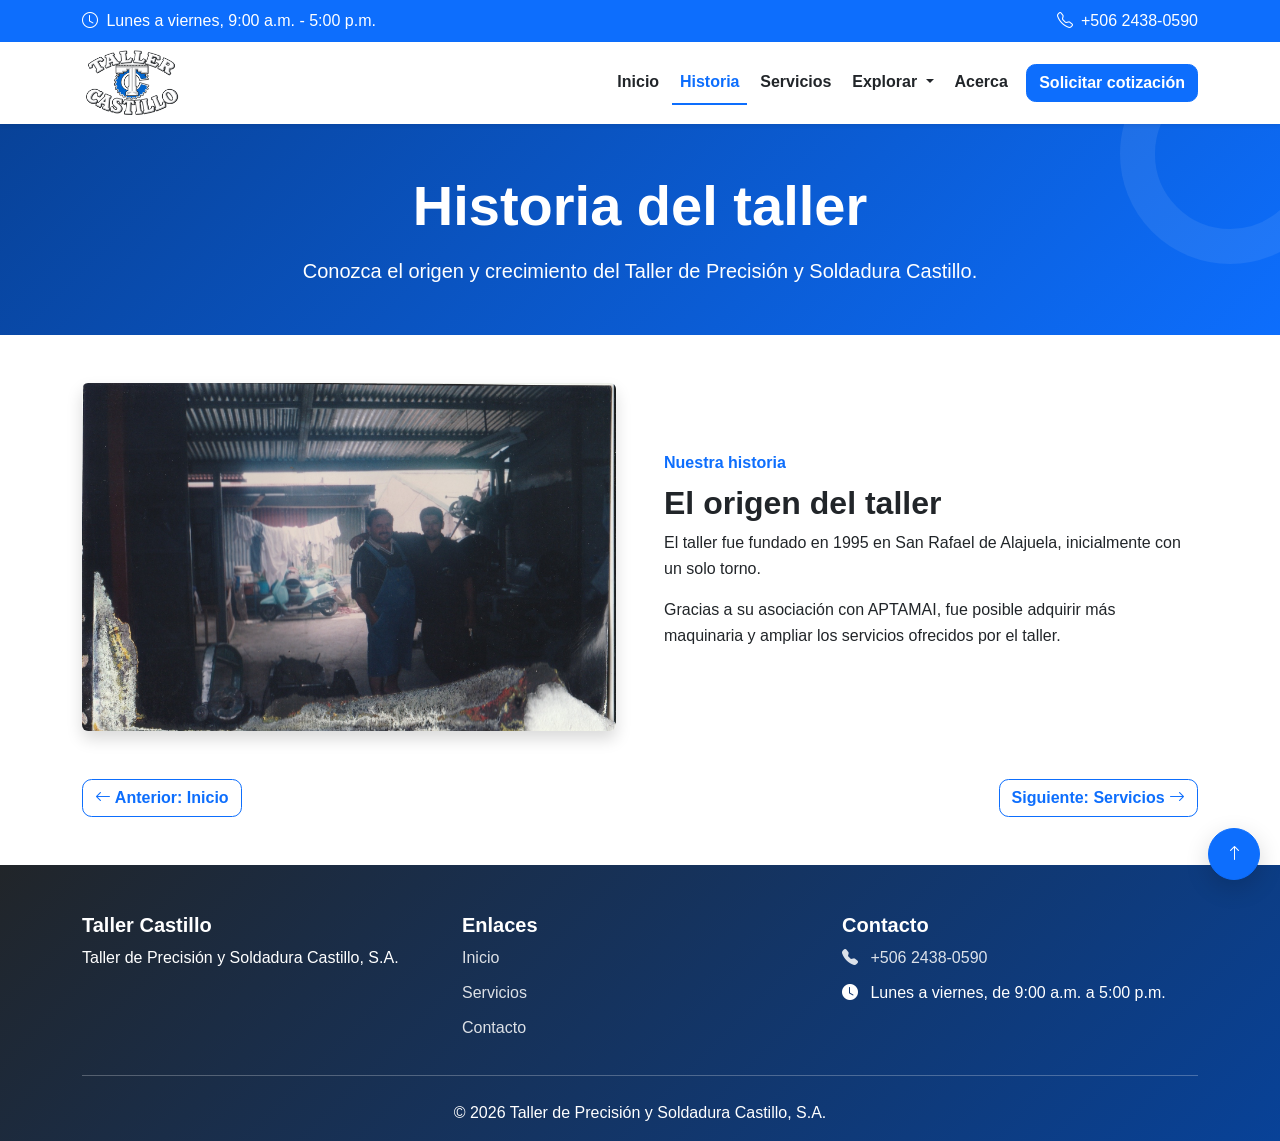
<file: historia.html>
<!doctype html>
<html lang="es">

<head>
    <meta charset="UTF-8">

    <meta name="viewport" content="width=device-width, initial-scale=1.0">

    <meta name="description" content="Historia del sitio web">

    <title>Historia - Taller de Precisión y Soldadura Castillo, S.A.</title>

    <link href="https://cdn.jsdelivr.net/npm/bootstrap@5.3.8/dist/css/bootstrap.min.css" rel="stylesheet"
        integrity="sha384-sRIl4kxILFvY47J16cr9ZwB07vP4J8+LH7qKQnuqkuIAvNWLzeN8tE5YBujZqJLB" crossorigin="anonymous">

    <link href="https://cdn.jsdelivr.net/npm/bootstrap-icons@1.13.1/font/bootstrap-icons.min.css" rel="stylesheet">

    <link href="css/estilos.css" rel="stylesheet">
</head>

<body>

    <div class="bg-primary text-white py-2">
        <div class="container">
            <div class="d-flex flex-column flex-sm-row
                    justify-content-between align-items-sm-center gap-1">

                <span>
                    <i class="bi bi-clock me-1" aria-hidden="true"></i>

                    Lunes a viernes, 9:00 a.m. - 5:00 p.m.
                </span>

                <a href="tel:+50624380590" class="text-white text-decoration-none">

                    <i class="bi bi-telephone me-1" aria-hidden="true"></i>

                    +506 2438-0590
                </a>

            </div>
        </div>
    </div>

    <header class="sticky-top">
        <nav class="navbar navbar-expand-lg bg-white shadow-sm" aria-label="Navegación principal">

            <div class="container">

                <a class="navbar-brand py-0" href="index.html"
                    aria-label="Ir al inicio del Taller de Precisión y Soldadura Castillo, S.A.">

                    <img src="imagenes/logo-taller.png" alt="Taller de Precisión y Soldadura Castillo, S.A."
                        class="logo-taller">
                </a>

                <button class="navbar-toggler" type="button" data-bs-toggle="collapse" data-bs-target="#navbarPrincipal"
                    aria-controls="navbarPrincipal" aria-expanded="false" aria-label="Abrir menú de navegación">

                    <span class="navbar-toggler-icon"></span>
                </button>

                <div class="collapse navbar-collapse" id="navbarPrincipal">

                    <ul class="navbar-nav ms-auto align-items-lg-center">

                        <li class="nav-item">
                            <a class="nav-link" href="index.html">
                                Inicio
                            </a>
                        </li>

                        <li class="nav-item">
                            <a class="nav-link active" href="historia.html" aria-current="page">
                                Historia
                            </a>
                        </li>

                        <li class="nav-item">
                            <a class="nav-link" href="servicios.html">
                                Servicios
                            </a>
                        </li>

                        <li class="nav-item dropdown">

                            <a class="nav-link dropdown-toggle" href="#" role="button" data-bs-toggle="dropdown"
                                aria-expanded="false">
                                Explorar
                            </a>

                            <ul class="dropdown-menu">

                                <li>
                                    <a class="dropdown-item" href="galeria.html">
                                        Galería
                                    </a>
                                </li>

                                <li>
                                    <a class="dropdown-item" href="multimedia.html">
                                        Multimedia
                                    </a>
                                </li>

                                <li>
                                    <a class="dropdown-item" href="ubicacion.html">
                                        Ubicación
                                    </a>
                                </li>

                                <li>
                                    <hr class="dropdown-divider">
                                </li>

                                <li>
                                    <a class="dropdown-item" href="autor.html">
                                        Autor
                                    </a>
                                </li>

                            </ul>
                        </li>

                        <li class="nav-item">
                            <a class="nav-link" href="acerca.html">
                                Acerca
                            </a>
                        </li>

                        <li class="nav-item ms-lg-2 mt-2 mt-lg-0">
                            <a class="btn btn-primary" href="contacto.html">
                                Solicitar cotización
                            </a>
                        </li>
                    </ul>
                </div>
            </div>
        </nav>
    </header>

    <main>
        <section class="encabezado-pagina text-white py-5">
            <div class="container text-center">
                <h1>Historia del taller</h1>

                <p class="lead mb-0">
                    Conozca el origen y crecimiento del Taller de Precisión
                    y Soldadura Castillo.
                </p>
            </div>
        </section>

        <section class="container py-5">
            <div class="row align-items-center g-5">
                <div class="col-12 col-lg-6">
                    <img src="imagenes/historia1.jpg" class="img-fluid rounded shadow" alt="Foto antigua del taller">
                </div>

                <div class="col-12 col-lg-6">
                    <span class="text-primary fw-bold">
                        Nuestra historia
                    </span>

                    <h2 class="mt-2">El origen del taller</h2>

                    <p>
                        El taller fue fundado en 1995 en San Rafael de Alajuela,
                        inicialmente con un solo torno.
                    </p>

                    <p>
                        Gracias a su asociación con APTAMAI, fue posible adquirir
                        más maquinaria y ampliar los servicios ofrecidos por el taller.
                    </p>
                </div>
            </div>
        </section>

        <nav class="container pb-5 d-flex flex-column flex-sm-row
           justify-content-between gap-2" aria-label="Navegación entre páginas">

            <a href="index.html" class="btn btn-outline-primary">
                <i class="bi bi-arrow-left" aria-hidden="true"></i>
                Anterior: Inicio
            </a>

            <a href="servicios.html" class="btn btn-outline-primary">
                Siguiente: Servicios
                <i class="bi bi-arrow-right" aria-hidden="true"></i>
            </a>
        </nav>

    </main>

    <footer class="pie-pagina text-white pt-5 pb-3">
        <div class="container">
            <div class="row g-4">

                <div class="col-12 col-md-4">
                    <h2 class="h5">Taller Castillo</h2>

                    <p class="mb-0">
                        Taller de Precisión y Soldadura Castillo, S.A.
                    </p>
                </div>

                <div class="col-12 col-md-4">
                    <h2 class="h5">Enlaces</h2>

                    <ul class="list-unstyled lista-footer mb-0">
                        <li><a href="index.html">Inicio</a></li>
                        <li><a href="servicios.html">Servicios</a></li>
                        <li><a href="contacto.html">Contacto</a></li>
                    </ul>
                </div>

                <div class="col-12 col-md-4">
                    <h2 class="h5">Contacto</h2>

                    <ul class="list-unstyled lista-footer mb-0">
                        <li>
                            <a href="tel:+50624380590">
                                <i class="bi bi-telephone-fill me-2"></i>
                                +506 2438-0590
                            </a>
                        </li>

                        <li>
                            <i class="bi bi-clock-fill me-2"></i>
                            Lunes a viernes, de 9:00 a.m. a 5:00 p.m.
                        </li>
                    </ul>
                </div>
            </div>

            <hr class="borde-footer my-4">

            <p class="text-center mb-0">
                &copy;
                <span class="anio-actual">2026</span>
                Taller de Precisión y Soldadura Castillo, S.A.
            </p>
        </div>
    </footer>

    <script src="https://cdn.jsdelivr.net/npm/bootstrap@5.3.8/dist/js/bootstrap.bundle.min.js">
    </script>

    <script src="https://code.jquery.com/jquery-3.7.1.min.js"
        integrity="sha256-/JqT3SQfawRcv/BIHPThkBvs0OEvtFFmqPF/lYI/Cxo=" crossorigin="anonymous">
        </script>

    <script src="js/main.js"></script>

</body>

</html>
</file>
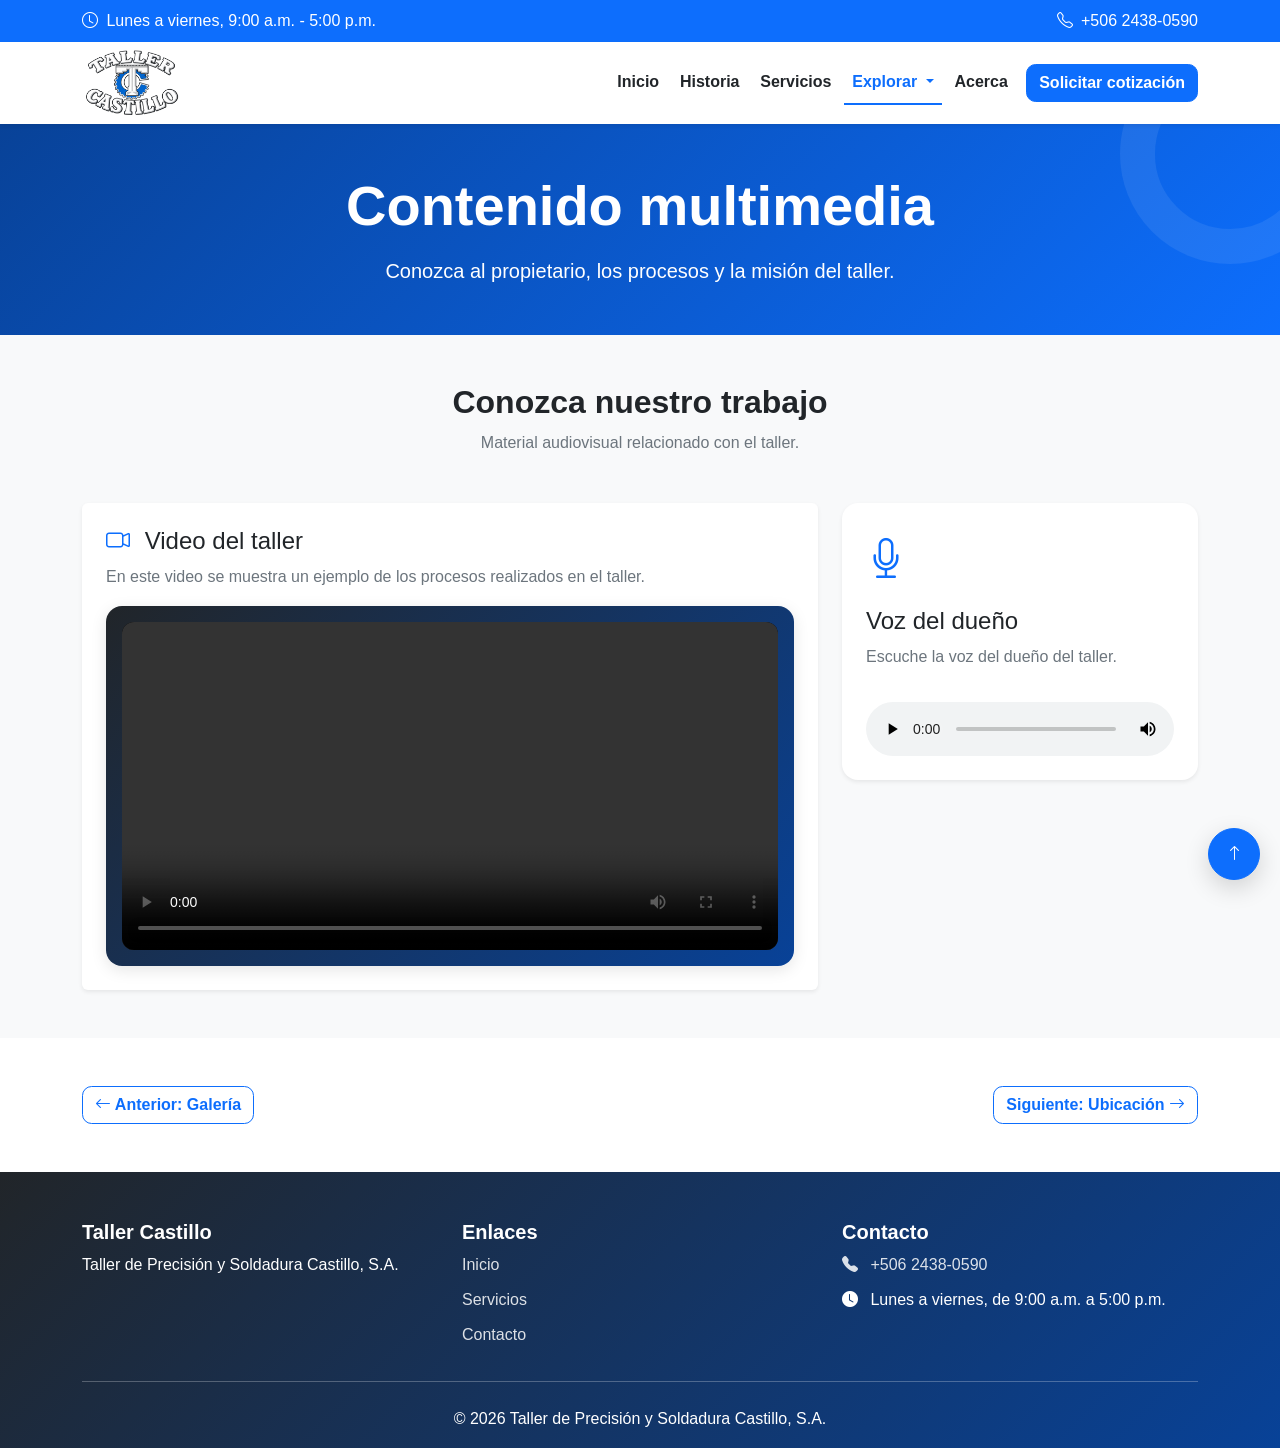
<file: multimedia.html>
<!doctype html>
<html lang="es">

<head>
    <meta charset="UTF-8">

    <meta name="viewport" content="width=device-width, initial-scale=1.0">

    <meta name="description" content="Multimedia utilizado por sitio web">

    <title>Multimedia - Taller de Precisión y Soldadura Castillo, S.A.</title>

    <link href="https://cdn.jsdelivr.net/npm/bootstrap@5.3.8/dist/css/bootstrap.min.css" rel="stylesheet"
        integrity="sha384-sRIl4kxILFvY47J16cr9ZwB07vP4J8+LH7qKQnuqkuIAvNWLzeN8tE5YBujZqJLB" crossorigin="anonymous">

    <link href="https://cdn.jsdelivr.net/npm/bootstrap-icons@1.13.1/font/bootstrap-icons.min.css" rel="stylesheet">

    <link href="css/estilos.css" rel="stylesheet">
</head>

<body>

    <div class="bg-primary text-white py-2">
        <div class="container">
            <div class="d-flex flex-column flex-sm-row
                    justify-content-between align-items-sm-center gap-1">

                <span>
                    <i class="bi bi-clock me-1" aria-hidden="true"></i>

                    Lunes a viernes, 9:00 a.m. - 5:00 p.m.
                </span>

                <a href="tel:+50624380590" class="text-white text-decoration-none">

                    <i class="bi bi-telephone me-1" aria-hidden="true"></i>

                    +506 2438-0590
                </a>

            </div>
        </div>
    </div>

    <header class="sticky-top">

        <nav class="navbar navbar-expand-lg bg-white shadow-sm" aria-label="Navegación principal">

            <div class="container">

                <a class="navbar-brand py-0" href="index.html"
                    aria-label="Ir al inicio del Taller de Precisión y Soldadura Castillo, S.A.">

                    <img src="imagenes/logo-taller.png" alt="Taller de Precisión y Soldadura Castillo, S.A."
                        class="logo-taller">
                </a>

                <button class="navbar-toggler" type="button" data-bs-toggle="collapse" data-bs-target="#navbarPrincipal"
                    aria-controls="navbarPrincipal" aria-expanded="false" aria-label="Abrir menú de navegación">

                    <span class="navbar-toggler-icon"></span>
                </button>

                <div class="collapse navbar-collapse" id="navbarPrincipal">

                    <ul class="navbar-nav ms-auto align-items-lg-center">

                        <li class="nav-item">
                            <a class="nav-link" href="index.html">
                                Inicio
                            </a>
                        </li>

                        <li class="nav-item">
                            <a class="nav-link" href="historia.html">
                                Historia
                            </a>
                        </li>

                        <li class="nav-item">
                            <a class="nav-link" href="servicios.html">
                                Servicios
                            </a>
                        </li>

                        <li class="nav-item dropdown">

                            <a class="nav-link dropdown-toggle active" href="#" role="button" data-bs-toggle="dropdown"
                                aria-expanded="false">
                                Explorar
                            </a>

                            <ul class="dropdown-menu">

                                <li>
                                    <a class="dropdown-item" href="galeria.html">
                                        Galería
                                    </a>
                                </li>

                                <li>
                                    <a class="dropdown-item active" href="multimedia.html" aria-current="page">
                                        Multimedia
                                    </a>
                                </li>

                                <li>
                                    <a class="dropdown-item" href="ubicacion.html">
                                        Ubicación
                                    </a>
                                </li>

                                <li>
                                    <hr class="dropdown-divider">
                                </li>

                                <li>
                                    <a class="dropdown-item" href="autor.html">
                                        Autor
                                    </a>
                                </li>


                            </ul>
                        </li>

                        <li class="nav-item">
                            <a class="nav-link" href="acerca.html">
                                Acerca
                            </a>
                        </li>

                        <li class="nav-item ms-lg-2 mt-2 mt-lg-0">
                            <a class="btn btn-primary" href="contacto.html">
                                Solicitar cotización
                            </a>
                        </li>
                    </ul>
                </div>
            </div>
        </nav>
    </header>


    <main>
        <section class="encabezado-pagina text-white py-5">
            <div class="container text-center">
                <h1>Contenido multimedia</h1>

                <p class="lead mb-0">
                    Conozca al propietario, los procesos y la misión del taller.
                </p>
            </div>
        </section>

        <section class="bg-light py-5" aria-labelledby="titulo-contenido-multimedia">
            <div class="container">
                <div class="text-center mb-5">
                    <h2 id="titulo-contenido-multimedia">
                        Conozca nuestro trabajo
                    </h2>

                    <p class="text-secondary">
                        Material audiovisual relacionado con el taller.
                    </p>
                </div>

                <div class="row g-4">
                    <div class="col-12 col-lg-8">
                        <article class="card h-100 border-0 shadow-sm">
                            <div class="card-body p-4">
                                <h3 class="h4">
                                    <i class="bi bi-camera-video text-primary me-2" aria-hidden="true"></i>

                                    Video del taller
                                </h3>

                                <p class="text-secondary">
                                    En este video se muestra un ejemplo de
                                    los procesos realizados en el taller.
                                </p>

                                <div class="reproductor-multimedia">
                                    <video controls preload="metadata" aria-label="Video sobre los procesos del taller">
                                        <source src="media/trabajotaller.mp4" type="video/mp4">

                                        Su navegador no permite reproducir
                                        videos HTML5.
                                    </video>
                                </div>
                            </div>
                        </article>
                    </div>

                    <div class="col-12 col-lg-4">
                        <article class="card tarjeta-informativa border-0 shadow-sm">
                            <div class="card-body p-4 d-flex flex-column
                                   justify-content-center">
                                <i class="bi bi-mic fs-1 text-primary" aria-hidden="true"></i>

                                <h3 class="h4 mt-3">
                                    Voz del dueño
                                </h3>

                                <p class="text-secondary">
                                    Escuche la voz del dueño del taller.
                                </p>

                                <audio controls preload="metadata" class="w-100 mt-3"
                                    aria-label="Presentación en audio del taller">
                                    <source src="media/audio.ogg" type="audio/ogg">

                                    Su navegador no permite reproducir
                                    audios HTML5.
                                </audio>
                            </div>
                        </article>
                    </div>
                </div>
            </div>
        </section>

        <nav class="container py-5 d-flex flex-column flex-sm-row
               justify-content-between gap-2" aria-label="Navegación entre páginas">
            <a href="galeria.html" class="btn btn-outline-primary">
                <i class="bi bi-arrow-left" aria-hidden="true"></i>
                Anterior: Galería
            </a>

            <a href="ubicacion.html" class="btn btn-outline-primary">
                Siguiente: Ubicación
                <i class="bi bi-arrow-right" aria-hidden="true"></i>
            </a>
        </nav>

    </main>

    <footer class="pie-pagina text-white pt-5 pb-3">
        <div class="container">
            <div class="row g-4">

                <div class="col-12 col-md-4">
                    <h2 class="h5">Taller Castillo</h2>

                    <p class="mb-0">
                        Taller de Precisión y Soldadura Castillo, S.A.
                    </p>
                </div>

                <div class="col-12 col-md-4">
                    <h2 class="h5">Enlaces</h2>

                    <ul class="list-unstyled lista-footer mb-0">
                        <li><a href="index.html">Inicio</a></li>
                        <li><a href="servicios.html">Servicios</a></li>
                        <li><a href="contacto.html">Contacto</a></li>
                    </ul>
                </div>

                <div class="col-12 col-md-4">
                    <h2 class="h5">Contacto</h2>

                    <ul class="list-unstyled lista-footer mb-0">
                        <li>
                            <a href="tel:+50624380590">
                                <i class="bi bi-telephone-fill me-2"></i>
                                +506 2438-0590
                            </a>
                        </li>

                        <li>
                            <i class="bi bi-clock-fill me-2"></i>
                            Lunes a viernes, de 9:00 a.m. a 5:00 p.m.
                        </li>
                    </ul>
                </div>
            </div>

            <hr class="borde-footer my-4">

            <p class="text-center mb-0">
                &copy;
                <span class="anio-actual">2026</span>
                Taller de Precisión y Soldadura Castillo, S.A.
            </p>
        </div>
    </footer>

    <script src="https://cdn.jsdelivr.net/npm/bootstrap@5.3.8/dist/js/bootstrap.bundle.min.js">
    </script>

    <script src="https://code.jquery.com/jquery-3.7.1.min.js"
        integrity="sha256-/JqT3SQfawRcv/BIHPThkBvs0OEvtFFmqPF/lYI/Cxo=" crossorigin="anonymous">
        </script>

    <script src="js/main.js"></script>

</body>

</html>
</file>
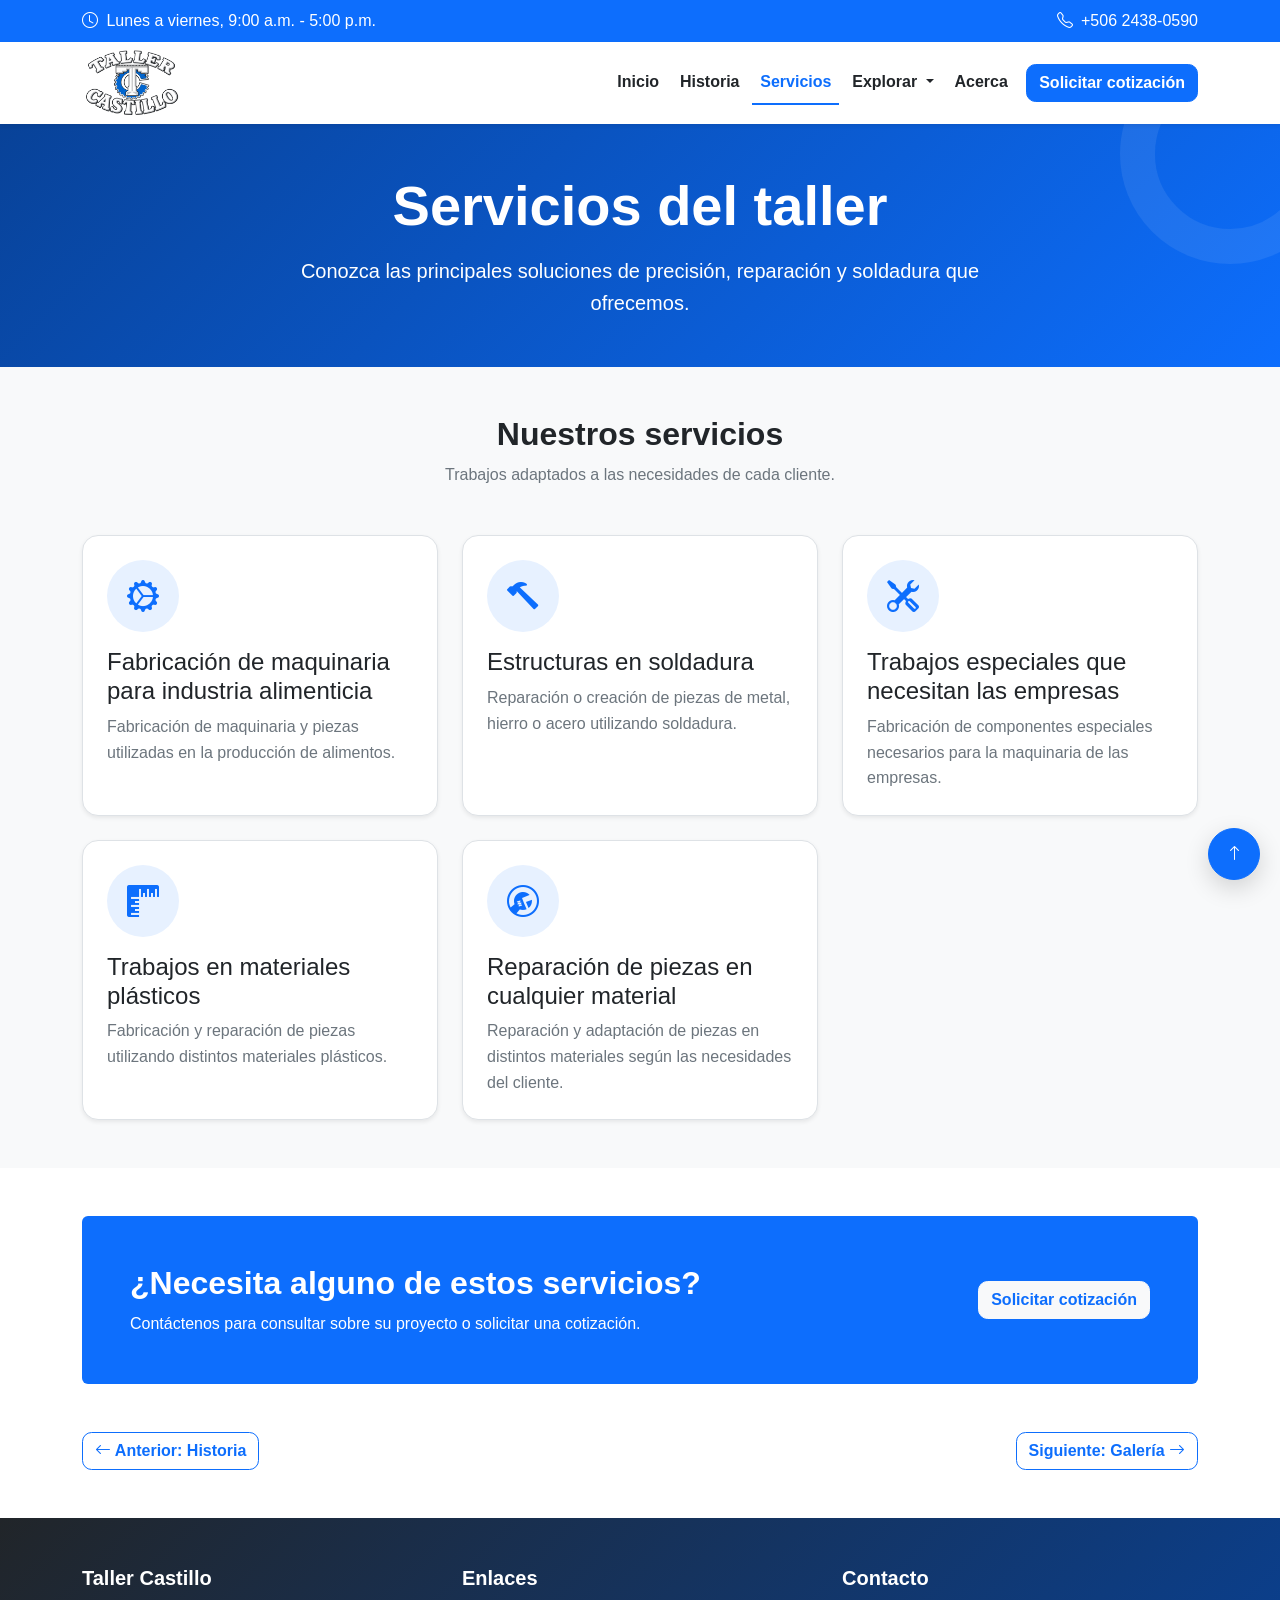
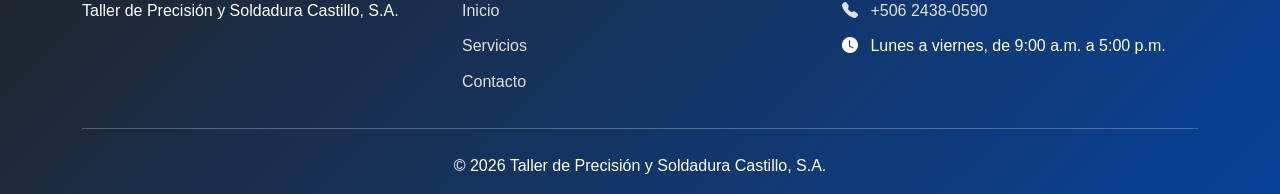
<file: servicios.html>
<!doctype html>
<html lang="es">

<head>
    <meta charset="UTF-8">

    <meta name="viewport" content="width=device-width, initial-scale=1.0">

    <meta name="description" content="Servicios dados por el taller">

    <title>Servicios - Taller de Precisión y Soldadura Castillo, S.A.</title>

    <link href="https://cdn.jsdelivr.net/npm/bootstrap@5.3.8/dist/css/bootstrap.min.css" rel="stylesheet"
        integrity="sha384-sRIl4kxILFvY47J16cr9ZwB07vP4J8+LH7qKQnuqkuIAvNWLzeN8tE5YBujZqJLB" crossorigin="anonymous">

    <link href="https://cdn.jsdelivr.net/npm/bootstrap-icons@1.13.1/font/bootstrap-icons.min.css" rel="stylesheet">

    <link href="css/estilos.css" rel="stylesheet">
</head>

<body>

    <div class="bg-primary text-white py-2">
        <div class="container">
            <div class="d-flex flex-column flex-sm-row
                    justify-content-between align-items-sm-center gap-1">

                <span>
                    <i class="bi bi-clock me-1" aria-hidden="true"></i>

                    Lunes a viernes, 9:00 a.m. - 5:00 p.m.
                </span>

                <a href="tel:+50624380590" class="text-white text-decoration-none">

                    <i class="bi bi-telephone me-1" aria-hidden="true"></i>

                    +506 2438-0590
                </a>

            </div>
        </div>
    </div>

    <header class="sticky-top">
        <nav class="navbar navbar-expand-lg bg-white shadow-sm" aria-label="Navegación principal">

            <div class="container">

                <a class="navbar-brand py-0" href="index.html"
                    aria-label="Ir al inicio del Taller de Precisión y Soldadura Castillo, S.A.">

                    <img src="imagenes/logo-taller.png" alt="Taller de Precisión y Soldadura Castillo, S.A."
                        class="logo-taller">
                </a>

                <button class="navbar-toggler" type="button" data-bs-toggle="collapse" data-bs-target="#navbarPrincipal"
                    aria-controls="navbarPrincipal" aria-expanded="false" aria-label="Abrir menú de navegación">

                    <span class="navbar-toggler-icon"></span>
                </button>

                <div class="collapse navbar-collapse" id="navbarPrincipal">

                    <ul class="navbar-nav ms-auto align-items-lg-center">

                        <li class="nav-item">
                            <a class="nav-link" href="index.html">
                                Inicio
                            </a>
                        </li>

                        <li class="nav-item">
                            <a class="nav-link" href="historia.html">
                                Historia
                            </a>
                        </li>

                        <li class="nav-item">
                            <a class="nav-link active" href="servicios.html" aria-current="page">
                                Servicios
                            </a>
                        </li>

                        <li class="nav-item dropdown">

                            <a class="nav-link dropdown-toggle" href="#" role="button" data-bs-toggle="dropdown"
                                aria-expanded="false">
                                Explorar
                            </a>

                            <ul class="dropdown-menu">

                                <li>
                                    <a class="dropdown-item" href="galeria.html">
                                        Galería
                                    </a>
                                </li>

                                <li>
                                    <a class="dropdown-item" href="multimedia.html">
                                        Multimedia
                                    </a>
                                </li>

                                <li>
                                    <a class="dropdown-item" href="ubicacion.html">
                                        Ubicación
                                    </a>
                                </li>

                                <li>
                                    <hr class="dropdown-divider">
                                </li>

                                <li>
                                    <a class="dropdown-item" href="autor.html">
                                        Autor
                                    </a>
                                </li>

                            </ul>
                        </li>

                        <li class="nav-item">
                            <a class="nav-link" href="acerca.html">
                                Acerca
                            </a>
                        </li>

                        <li class="nav-item ms-lg-2 mt-2 mt-lg-0">
                            <a class="btn btn-primary" href="contacto.html">
                                Solicitar cotización
                            </a>
                        </li>
                    </ul>
                </div>
            </div>
        </nav>
    </header>

    <main>
        <section class="encabezado-pagina text-white py-5">
            <div class="container text-center">
                <h1>Servicios del taller</h1>

                <p class="lead mb-0">
                    Conozca las principales soluciones de precisión,
                    reparación y soldadura que ofrecemos.
                </p>
            </div>
        </section>

        <section class="bg-light py-5" aria-labelledby="titulo-lista-servicios">
            <div class="container">
                <div class="text-center mb-5">
                    <h2 id="titulo-lista-servicios">
                        Nuestros servicios
                    </h2>

                    <p class="text-secondary">
                        Trabajos adaptados a las necesidades de cada cliente.
                    </p>
                </div>
                <div id="lista-servicios" class="row g-4" aria-live="polite">

                    <div class="col-12 text-center py-5">
                        <div class="spinner-border text-primary" role="status">

                            <span class="visually-hidden">
                                Cargando servicios...
                            </span>
                        </div>

                        <p class="text-secondary mt-3 mb-0">
                            Cargando servicios...
                        </p>
                    </div>
                </div>
            </div>
        </section>

        <section class="container py-5">
            <div class="bg-primary text-white rounded p-4 p-md-5
                   d-flex flex-column flex-lg-row
                   justify-content-between align-items-lg-center gap-3">
                <div>
                    <h2>¿Necesita alguno de estos servicios?</h2>

                    <p class="mb-0">
                        Contáctenos para consultar sobre su proyecto
                        o solicitar una cotización.
                    </p>
                </div>

                <a href="contacto.html" class="btn btn-light text-primary fw-bold">
                    Solicitar cotización
                </a>
            </div>
        </section>

        <nav class="container pb-5 d-flex flex-column flex-sm-row
               justify-content-between gap-2" aria-label="Navegación entre páginas">
            <a href="historia.html" class="btn btn-outline-primary">
                <i class="bi bi-arrow-left" aria-hidden="true"></i>
                Anterior: Historia
            </a>

            <a href="galeria.html" class="btn btn-outline-primary">
                Siguiente: Galería
                <i class="bi bi-arrow-right" aria-hidden="true"></i>
            </a>
        </nav>
    </main>

    <footer class="pie-pagina text-white pt-5 pb-3">
        <div class="container">
            <div class="row g-4">

                <div class="col-12 col-md-4">
                    <h2 class="h5">Taller Castillo</h2>

                    <p class="mb-0">
                        Taller de Precisión y Soldadura Castillo, S.A.
                    </p>
                </div>

                <div class="col-12 col-md-4">
                    <h2 class="h5">Enlaces</h2>

                    <ul class="list-unstyled lista-footer mb-0">
                        <li><a href="index.html">Inicio</a></li>
                        <li><a href="servicios.html">Servicios</a></li>
                        <li><a href="contacto.html">Contacto</a></li>
                    </ul>
                </div>

                <div class="col-12 col-md-4">
                    <h2 class="h5">Contacto</h2>

                    <ul class="list-unstyled lista-footer mb-0">
                        <li>
                            <a href="tel:+50624380590">
                                <i class="bi bi-telephone-fill me-2"></i>
                                +506 2438-0590
                            </a>
                        </li>

                        <li>
                            <i class="bi bi-clock-fill me-2"></i>
                            Lunes a viernes, de 9:00 a.m. a 5:00 p.m.
                        </li>
                    </ul>
                </div>
            </div>

            <hr class="borde-footer my-4">

            <p class="text-center mb-0">
                &copy;
                <span class="anio-actual">2026</span>
                Taller de Precisión y Soldadura Castillo, S.A.
            </p>
        </div>
    </footer>

    <script src="https://cdn.jsdelivr.net/npm/bootstrap@5.3.8/dist/js/bootstrap.bundle.min.js">
    </script>

    <script src="https://code.jquery.com/jquery-3.7.1.min.js"
        integrity="sha256-/JqT3SQfawRcv/BIHPThkBvs0OEvtFFmqPF/lYI/Cxo=" crossorigin="anonymous">
        </script>

    <script src="js/main.js"></script>

</body>

</html>
</file>
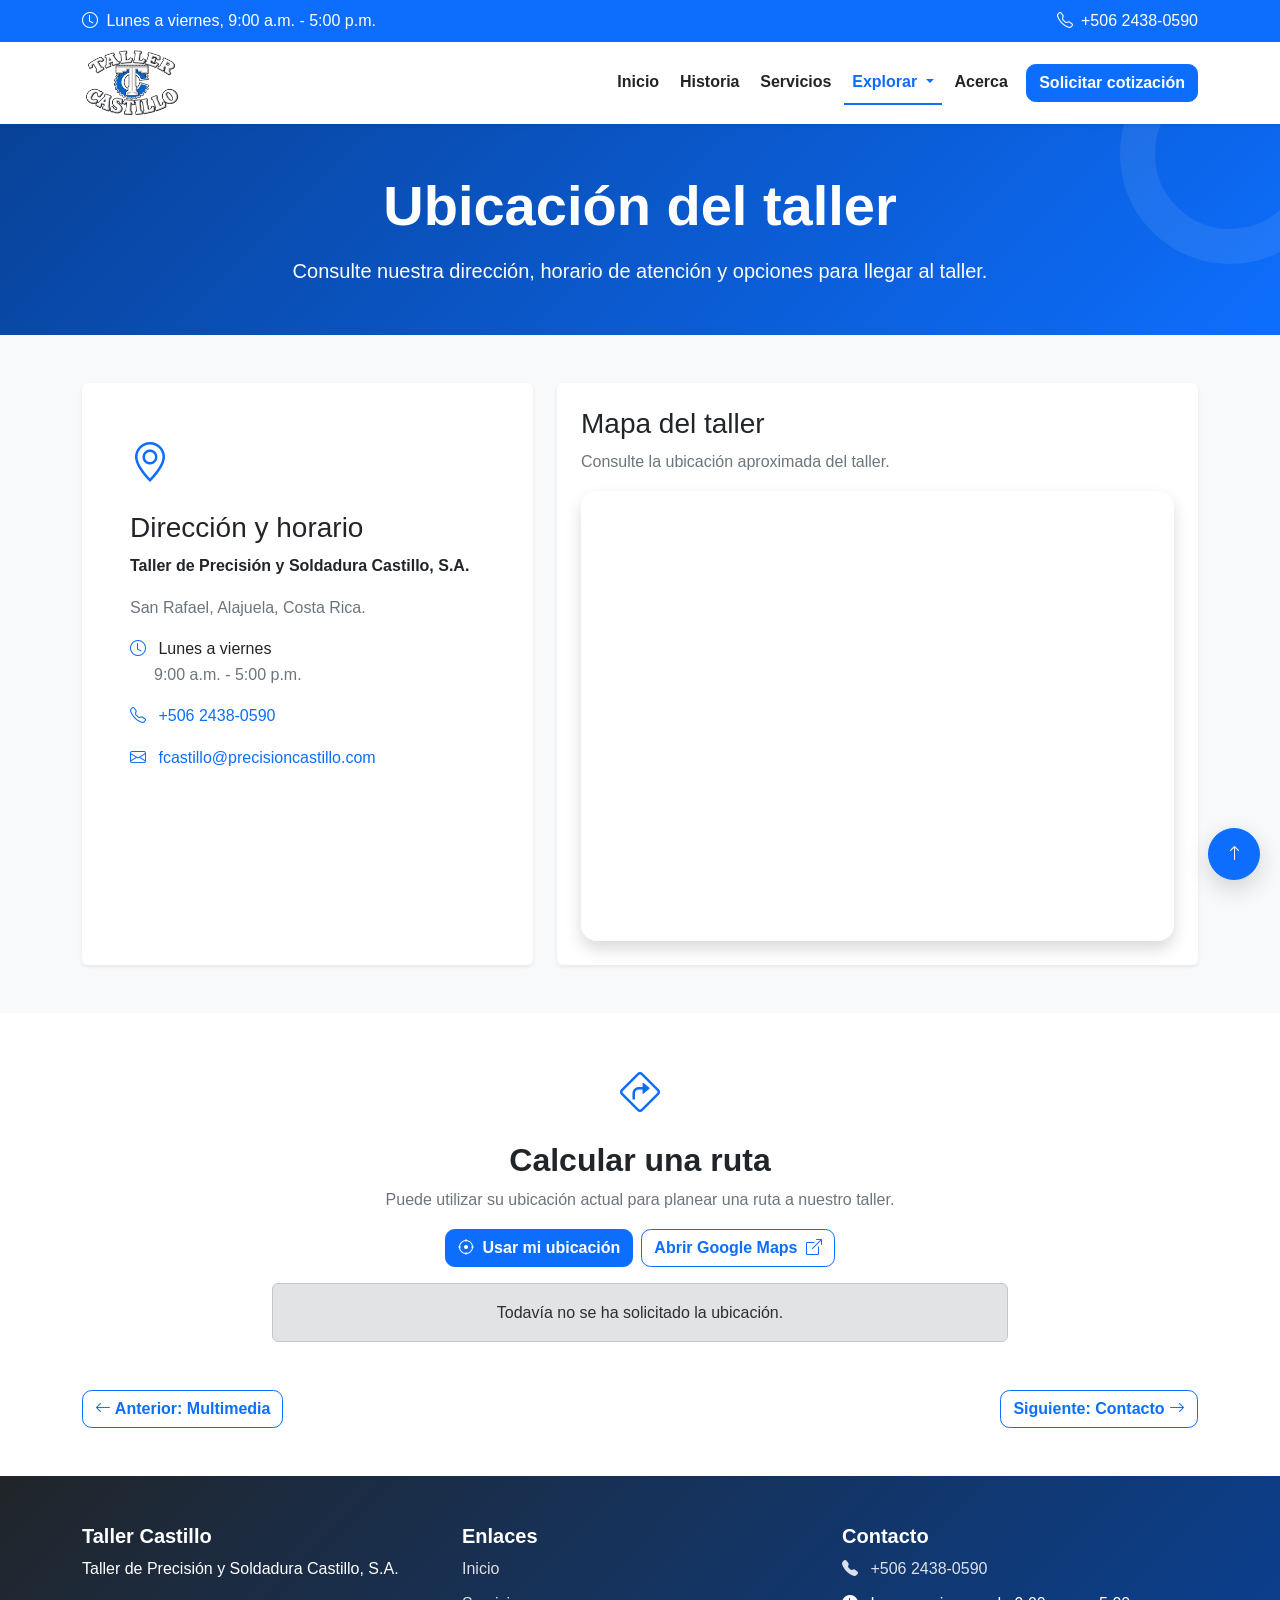
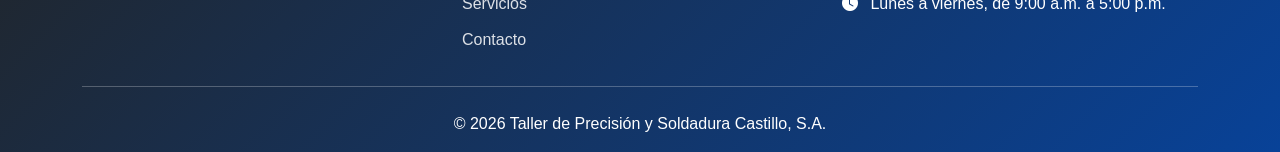
<file: ubicacion.html>
<!doctype html>
<html lang="es">

<head>
    <meta charset="UTF-8">

    <meta name="viewport" content="width=device-width, initial-scale=1.0">

    <meta name="description" content="ubicacion del taller">

    <title>Ubicación - Taller de Precisión y Soldadura Castillo, S.A.</title>

    <link href="https://cdn.jsdelivr.net/npm/bootstrap@5.3.8/dist/css/bootstrap.min.css" rel="stylesheet"
        integrity="sha384-sRIl4kxILFvY47J16cr9ZwB07vP4J8+LH7qKQnuqkuIAvNWLzeN8tE5YBujZqJLB" crossorigin="anonymous">

    <link href="https://cdn.jsdelivr.net/npm/bootstrap-icons@1.13.1/font/bootstrap-icons.min.css" rel="stylesheet">

    <link href="css/estilos.css" rel="stylesheet">
</head>

<body>


    <div class="bg-primary text-white py-2">
        <div class="container">
            <div class="d-flex flex-column flex-sm-row
                    justify-content-between align-items-sm-center gap-1">

                <span>
                    <i class="bi bi-clock me-1" aria-hidden="true"></i>

                    Lunes a viernes, 9:00 a.m. - 5:00 p.m.
                </span>

                <a href="tel:+50624380590" class="text-white text-decoration-none">

                    <i class="bi bi-telephone me-1" aria-hidden="true"></i>

                    +506 2438-0590
                </a>

            </div>
        </div>
    </div>

    <header class="sticky-top">

        <nav class="navbar navbar-expand-lg bg-white shadow-sm" aria-label="Navegación principal">

            <div class="container">

                <a class="navbar-brand py-0" href="index.html"
                    aria-label="Ir al inicio del Taller de Precisión y Soldadura Castillo, S.A.">

                    <img src="imagenes/logo-taller.png" alt="Taller de Precisión y Soldadura Castillo, S.A."
                        class="logo-taller">
                </a>

                <button class="navbar-toggler" type="button" data-bs-toggle="collapse" data-bs-target="#navbarPrincipal"
                    aria-controls="navbarPrincipal" aria-expanded="false" aria-label="Abrir menú de navegación">

                    <span class="navbar-toggler-icon"></span>
                </button>

                <div class="collapse navbar-collapse" id="navbarPrincipal">

                    <ul class="navbar-nav ms-auto align-items-lg-center">

                        <li class="nav-item">
                            <a class="nav-link" href="index.html">
                                Inicio
                            </a>
                        </li>

                        <li class="nav-item">
                            <a class="nav-link" href="historia.html">
                                Historia
                            </a>
                        </li>

                        <li class="nav-item">
                            <a class="nav-link" href="servicios.html">
                                Servicios
                            </a>
                        </li>

                        <li class="nav-item dropdown">

                            <a class="nav-link dropdown-toggle active" href="#" role="button" data-bs-toggle="dropdown"
                                aria-expanded="false">
                                Explorar
                            </a>

                            <ul class="dropdown-menu">

                                <li>
                                    <a class="dropdown-item" href="galeria.html">
                                        Galería
                                    </a>
                                </li>

                                <li>
                                    <a class="dropdown-item" href="multimedia.html">
                                        Multimedia
                                    </a>
                                </li>

                                <li>
                                    <a class="dropdown-item active" href="ubicacion.html" aria-current="page">
                                        Ubicación
                                    </a>
                                </li>

                                <li>
                                    <hr class="dropdown-divider">
                                </li>

                                <li>
                                    <a class="dropdown-item" href="autor.html">
                                        Autor
                                    </a>
                                </li>

                            </ul>
                        </li>

                        <li class="nav-item">
                            <a class="nav-link" href="acerca.html">
                                Acerca
                            </a>
                        </li>

                        <li class="nav-item ms-lg-2 mt-2 mt-lg-0">
                            <a class="btn btn-primary" href="contacto.html">
                                Solicitar cotización
                            </a>
                        </li>
                    </ul>
                </div>
            </div>
        </nav>
    </header>

    <main>
        <section class="encabezado-pagina text-white py-5">
            <div class="container text-center">
                <h1>Ubicación del taller</h1>

                <p class="lead mb-0">
                    Consulte nuestra dirección, horario de atención
                    y opciones para llegar al taller.
                </p>
            </div>
        </section>

        <section class="bg-light py-5" aria-labelledby="titulo-direccion">
            <div class="container">
                <div class="row g-4">
                    <div class="col-12 col-lg-5">
                        <article class="card h-100 border-0 shadow-sm">
                            <div class="card-body p-4 p-md-5">
                                <i class="bi bi-geo-alt fs-1 text-primary" aria-hidden="true"></i>

                                <h2 id="titulo-direccion" class="h3 mt-3">
                                    Dirección y horario
                                </h2>

                                <address class="mb-0">
                                    <p class="fw-bold">
                                        Taller de Precisión y Soldadura Castillo, S.A.
                                    </p>

                                    <p class="text-secondary">
                                        San Rafael, Alajuela, Costa Rica.
                                    </p>

                                    <p>
                                        <i class="bi bi-clock text-primary me-2" aria-hidden="true"></i>

                                        Lunes a viernes<br>

                                        <span class="ms-4 text-secondary">
                                            9:00 a.m. - 5:00 p.m.
                                        </span>
                                    </p>

                                    <p>
                                        <a href="tel:+50624380590" class="text-decoration-none">
                                            <i class="bi bi-telephone me-2" aria-hidden="true"></i>

                                            +506 2438-0590
                                        </a>
                                    </p>

                                    <p class="mb-0">
                                        <a href="mailto:fcastillo@precisioncastillo.com" class="text-decoration-none">
                                            <i class="bi bi-envelope me-2" aria-hidden="true"></i>

                                            fcastillo@precisioncastillo.com
                                        </a>
                                    </p>
                                </address>
                            </div>
                        </article>
                    </div>

                    <div class="col-12 col-lg-7">
                        <article class="card h-100 border-0 shadow-sm">
                            <div class="card-body p-4">
                                <h2 class="h3">Mapa del taller</h2>

                                <p class="text-secondary">
                                    Consulte la ubicación aproximada del taller.
                                </p>

                                <div class="contenedor-mapa shadow">

                                    <iframe src="https://www.google.com/maps?q=9.9694992,-84.2243598&z=18&output=embed"
                                        class="mapa-taller"
                                        title="Ubicación del Taller de Precisión y Soldadura Castillo" loading="lazy"
                                        allowfullscreen>
                                    </iframe>
                                </div>
                            </div>
                        </article>
                    </div>
                </div>
            </div>
        </section>

        <section class="container py-5" aria-labelledby="titulo-ruta">
            <div class="row justify-content-center">
                <div class="col-12 col-lg-8">
                    <div class="text-center">
                        <i class="bi bi-sign-turn-right fs-1 text-primary" aria-hidden="true"></i>

                        <h2 id="titulo-ruta" class="mt-3">
                            Calcular una ruta
                        </h2>

                        <p class="text-secondary">
                            Puede utilizar su ubicación actual para planear una ruta a nuestro taller.
                        </p>

                        <div class="d-flex flex-column flex-sm-row
                               justify-content-center gap-2">
                            <button id="boton-ruta" type="button" class="btn btn-primary">
                                <i class="bi bi-crosshair me-1" aria-hidden="true"></i>

                                Usar mi ubicación
                            </button>

                            <a id="enlace-ruta" href="https://www.google.com/maps/" target="_blank"
                                rel="noopener noreferrer" class="btn btn-outline-primary">
                                Abrir Google Maps

                                <i class="bi bi-box-arrow-up-right ms-1" aria-hidden="true"></i>
                            </a>
                        </div>

                        <p id="estado-ubicacion" class="alert alert-secondary mt-3 mb-0">
                            Todavía no se ha solicitado la ubicación.
                        </p>
                    </div>
                </div>
            </div>
        </section>

        <nav class="container pb-5 d-flex flex-column flex-sm-row
               justify-content-between gap-2" aria-label="Navegación entre páginas">
            <a href="multimedia.html" class="btn btn-outline-primary">
                <i class="bi bi-arrow-left" aria-hidden="true"></i>
                Anterior: Multimedia
            </a>

            <a href="contacto.html" class="btn btn-outline-primary">
                Siguiente: Contacto
                <i class="bi bi-arrow-right" aria-hidden="true"></i>
            </a>
        </nav>
    </main>

    <footer class="pie-pagina text-white pt-5 pb-3">
        <div class="container">
            <div class="row g-4">

                <div class="col-12 col-md-4">
                    <h2 class="h5">Taller Castillo</h2>

                    <p class="mb-0">
                        Taller de Precisión y Soldadura Castillo, S.A.
                    </p>
                </div>

                <div class="col-12 col-md-4">
                    <h2 class="h5">Enlaces</h2>

                    <ul class="list-unstyled lista-footer mb-0">
                        <li><a href="index.html">Inicio</a></li>
                        <li><a href="servicios.html">Servicios</a></li>
                        <li><a href="contacto.html">Contacto</a></li>
                    </ul>
                </div>

                <div class="col-12 col-md-4">
                    <h2 class="h5">Contacto</h2>

                    <ul class="list-unstyled lista-footer mb-0">
                        <li>
                            <a href="tel:+50624380590">
                                <i class="bi bi-telephone-fill me-2"></i>
                                +506 2438-0590
                            </a>
                        </li>

                        <li>
                            <i class="bi bi-clock-fill me-2"></i>
                            Lunes a viernes, de 9:00 a.m. a 5:00 p.m.
                        </li>
                    </ul>
                </div>
            </div>

            <hr class="borde-footer my-4">

            <p class="text-center mb-0">
                &copy;
                <span class="anio-actual">2026</span>
                Taller de Precisión y Soldadura Castillo, S.A.
            </p>
        </div>
    </footer>

    <script src="https://cdn.jsdelivr.net/npm/bootstrap@5.3.8/dist/js/bootstrap.bundle.min.js">
    </script>

    <script src="https://code.jquery.com/jquery-3.7.1.min.js"
        integrity="sha256-/JqT3SQfawRcv/BIHPThkBvs0OEvtFFmqPF/lYI/Cxo=" crossorigin="anonymous">
        </script>

    <script src="js/main.js"></script>

</body>

</html>
</file>
<file: css/estilos.css>
/*Variables generales*/

:root {
    --color-primario: #0d6efd;
    --color-primario-oscuro: #084298;
    --color-secundario: #212529;
    --color-fondo-claro: #f8f9fa;
    --color-texto: #212529;
    --color-texto-secundario: #6c757d;
    --color-blanco: #ffffff;
    --color-borde: #dee2e6;
    --sombra-suave: 0 0.25rem 1rem rgba(0, 0, 0, 0.10);
    --sombra-media: 0 0.5rem 1.5rem rgba(0, 0, 0, 0.16);
    --transicion: 0.25s ease;
}


/* Estilos generales */

html {
    scroll-behavior: smooth;
}

body {
    color: var(--color-texto);
    background-color: var(--color-blanco);
    font-family: Arial, Helvetica, sans-serif;
    line-height: 1.6;
}

h1,
h2,
h3,
h4,
h5,
h6 {
    font-weight: 700;
    line-height: 1.2;
}

p {
    margin-bottom: 1rem;
}

a {
    transition:
        color var(--transicion),
        background-color var(--transicion),
        border-color var(--transicion),
        transform var(--transicion);
}

img {
    max-width: 100%;
}

section {
    scroll-margin-top: 90px;
}

/* Logo y navegación */

.logo-taller {
    width: 85px;
    height: auto;
    transition: transform var(--transicion);
}

.navbar-brand:hover .logo-taller {
    transform: scale(1.05);
}

.navbar {
    min-height: 72px;
}

.navbar-nav .nav-link {
    color: var(--color-secundario);
    font-weight: 600;
    border-bottom: 2px solid transparent;
    margin-inline: 0.15rem;
}

.navbar-nav .nav-link:hover,
.navbar-nav .nav-link:focus {
    color: var(--color-primario);
    border-bottom-color: var(--color-primario);
}

.navbar-nav .nav-link.active {
    color: var(--color-primario);
    border-bottom-color: var(--color-primario);
}

.dropdown-menu {
    border: 0;
    border-radius: 0.75rem;
    box-shadow: var(--sombra-media);
    padding: 0.5rem;
}

.dropdown-item {
    border-radius: 0.5rem;
    padding: 0.6rem 1rem;
}

.dropdown-item:hover,
.dropdown-item:focus {
    color: var(--color-primario-oscuro);
    background-color: #e7f1ff;
}

.dropdown-item.active {
    color: var(--color-blanco);
    background-color: var(--color-primario);
}

/*    Botones */

.btn {
    border-radius: 0.6rem;
    font-weight: 600;
    transition:
        transform var(--transicion),
        box-shadow var(--transicion),
        background-color var(--transicion);
}

.btn:hover {
    transform: translateY(-2px);
    box-shadow: var(--sombra-suave);
}

.btn-primary {
    background-color: var(--color-primario);
    border-color: var(--color-primario);
}

.btn-primary:hover,
.btn-primary:focus {
    background-color: var(--color-primario-oscuro);
    border-color: var(--color-primario-oscuro);
}

/* Encabezados internosb*/

.encabezado-pagina {
    position: relative;
    overflow: hidden;
    background:
        linear-gradient(
            135deg,
            var(--color-primario-oscuro),
            var(--color-primario)
        );
}

.encabezado-pagina::before {
    position: absolute;
    top: -80px;
    right: -60px;
    width: 220px;
    height: 220px;
    content: "";
    border: 35px solid rgba(255, 255, 255, 0.08);
    border-radius: 50%;
}

.encabezado-pagina .container {
    position: relative;
    z-index: 1;
}

.encabezado-pagina h1 {
    margin-bottom: 1rem;
    font-size: clamp(2rem, 5vw, 3.5rem);
}

.encabezado-pagina .lead {
    max-width: 750px;
    margin-inline: auto;
}

/* Diseño responsivo */

@media (min-width: 768px) {
    .logo-taller {
        width: 100px;
    }
}

@media (max-width: 991.98px) {
    .navbar-nav .nav-link {
        border-bottom: 0;
        padding-block: 0.75rem;
    }

    .navbar-nav .nav-link.active {
        color: var(--color-primario);
        background-color: #e7f1ff;
        border-radius: 0.5rem;
        padding-inline: 0.75rem;
    }
}

/* carrusel de inicio */

.imagen-carrusel {
    height: 550px;
    object-fit: cover;
    filter: brightness(55%);
}

.carousel-caption {
    bottom: 15%;
    text-shadow: 0 2px 5px rgba(0, 0, 0, 0.8);
}

.carousel-caption h2 {
    font-size: clamp(2rem, 5vw, 4rem);
    font-weight: 700;
}

@media (max-width: 767.98px) {
    .imagen-carrusel {
        height: 400px;
    }

    .carousel-caption {
        right: 10%;
        bottom: 10%;
        left: 10%;
    }

    .carousel-caption h2 {
        font-size: 1.8rem;
    }

    .carousel-caption p {
        font-size: 0.95rem;
    }
}

/* Tarjetas servicio */

.tarjeta-servicio {
    overflow: hidden;
    border: 1px solid var(--color-borde);
    border-radius: 1rem;
    transition:
        transform var(--transicion),
        box-shadow var(--transicion),
        border-color var(--transicion);
}

.tarjeta-servicio:hover {
    border-color: var(--color-primario);
    box-shadow: var(--sombra-media) !important;
    transform: translateY(-6px);
}

.icono-servicio {
    display: inline-grid;
    width: 72px;
    height: 72px;
    color: var(--color-primario);
    font-size: 2rem;
    background-color: #e7f1ff;
    border-radius: 50%;
    place-items: center;
}

/* tarjetas de galeria */

.tarjeta-galeria {
    overflow: hidden;
    border: 0;
    border-radius: 1rem;
    transition:
        transform var(--transicion),
        box-shadow var(--transicion);
}

.tarjeta-galeria:hover {
    box-shadow: var(--sombra-media) !important;
    transform: translateY(-6px);
}

.tarjeta-galeria img {
    transition: transform 0.4s ease;
}

.tarjeta-galeria:hover img {
    transform: scale(1.05);
}

/* Tarjeta informativa */

.tarjeta-informativa {
    border: 1px solid var(--color-borde);
    border-radius: 1rem;
    box-shadow: var(--sombra-suave);
}

.tarjeta-informativa .card-header {
    color: var(--color-blanco);
    background-color: var(--color-primario);
    border-bottom: 0;
}

.tarjeta-informativa .card-body {
    padding: 1.5rem;
}

/* Formulario de contacto */

.form-label {
    color: var(--color-secundario);
    font-weight: 600;
}

.form-control,
.form-select {
    border: 1px solid var(--color-borde);
    border-radius: 0.6rem;
    padding: 0.75rem 1rem;
}

.form-control:focus,
.form-select:focus {
    border-color: var(--color-primario);
    box-shadow: 0 0 0 0.25rem rgba(13, 110, 253, 0.15);
}

textarea.form-control {
    min-height: 150px;
    resize: vertical;
}

.required-label::after {
    color: #b42318;
    content: " *";
}

/* ubicación */

.contenedor-mapa {
    overflow: hidden;
    border-radius: 1rem;
}

.mapa-taller {
    display: block;
    width: 100%;
    height: 450px;
    border: 0;
}


@media (max-width: 767.98px) {
    .mapa-taller {
        height: 350px;
    }
}

.reproductor-multimedia {
    padding: 1rem;
    background: linear-gradient(
        135deg,
        var(--color-secundario),
        var(--color-primario-oscuro)
    );
    border-radius: 1rem;
    box-shadow: var(--sombra-suave);
}

.reproductor-multimedia video {
    display: block;
    width: 100%;
    max-height: 500px;
    background-color: #000000;
    border-radius: 0.75rem;
}


/*  pie de pagina */

.pie-pagina {
    color: rgba(255, 255, 255, 0.85);
    background: linear-gradient(
        135deg,
        var(--color-secundario),
        var(--color-primario-oscuro)
    );
}

.pie-pagina h2,
.pie-pagina h3 {
    color: var(--color-blanco);
    font-weight: 700;
}

.lista-footer li {
    margin-bottom: 0.6rem;
}

.pie-pagina a {
    color: rgba(255, 255, 255, 0.85);
    text-decoration: none;
}

.pie-pagina a:hover,
.pie-pagina a:focus {
    color: var(--color-blanco);
    text-decoration: underline;
}

.borde-footer {
    border-color: rgba(255, 255, 255, 0.25);
    opacity: 1;
}

.boton-volver-arriba {
    position: fixed;
    right: 1.25rem;
    bottom: 1.25rem;
    z-index: 1000;
    display: none;
    width: 3.25rem;
    height: 3.25rem;
    padding: 0;
    box-shadow: var(--sombra-media);
}
</file>
